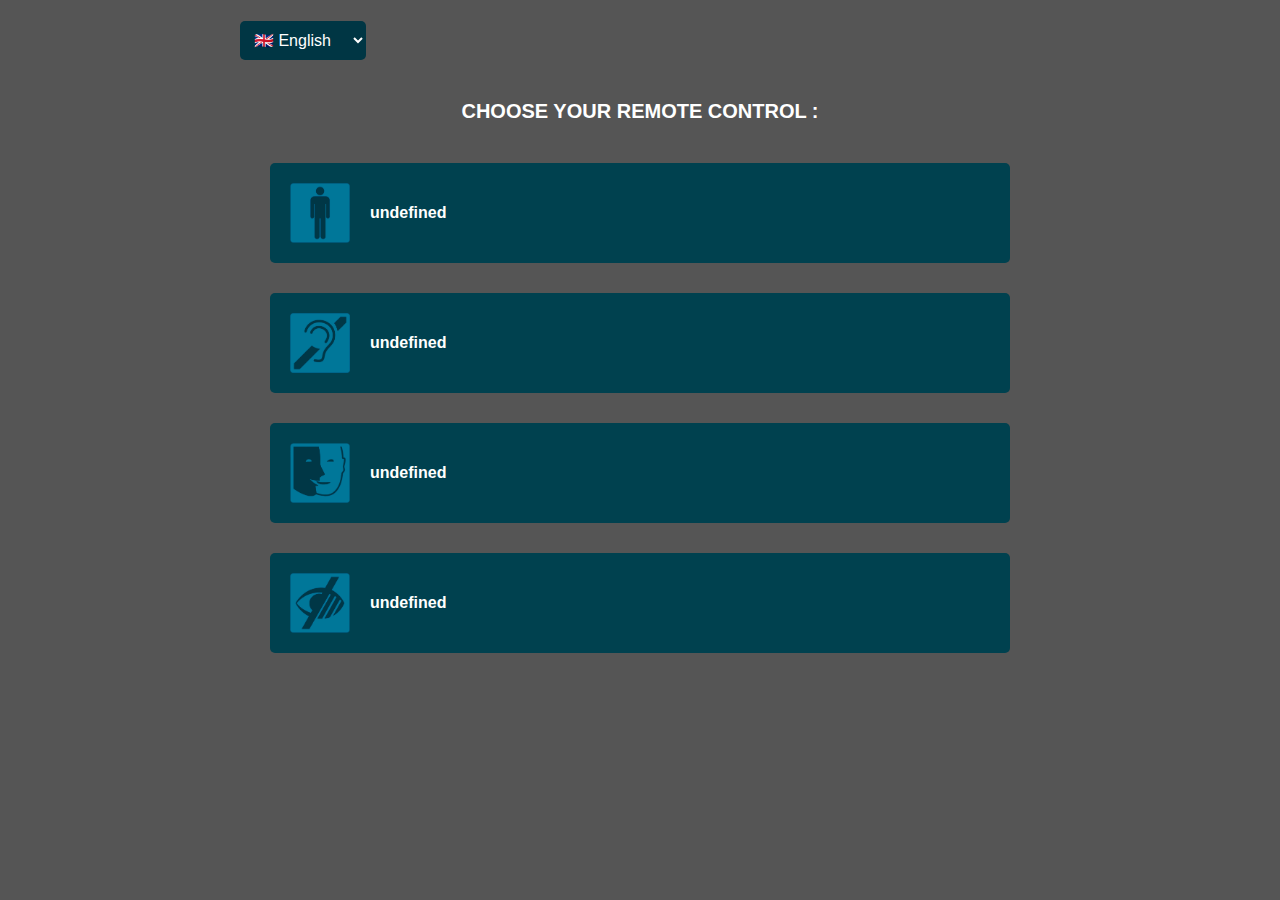
<file: index.html>
<!DOCTYPE html>
<html lang="fr">
<head>
  <meta charset="UTF-8">
  <meta name="viewport" content="width=device-width, initial-scale=1.0"> <!-- Ajout ici -->
  <title>Choisissez votre télécommande</title>
  <link rel="stylesheet" href="main.css">
</head>
<body>
  <div class="container">
    <header>
      <div class="language-menu">
        <select>
          <option value="fr">🇫🇷 Français</option>
          <option value="en">🇬🇧 English</option>
          <option value="es">🇪🇸 Español</option>
        </select>
      </div>
      <div class="logo-placeholder"></div>
    </header>

    <main>
      <h1 id="title">CHOISISSEZ VOTRE TÉLÉCOMMANDE :</h1>

      <div class="button-list">
        <a href="normal.html" class="remote-button">
          <img src="assets/images/sweet/normal.png.png" alt="">
          <span class="remote-label" id="label-normal">Télécommande classique</span>
        </a>

        <a href="auditive.html" class="remote-button">
          <img src="assets/images/sweet/hearing.png.png" alt="">
          <span class="remote-label" id="label-hearing">Télécommande auditive</span>
        </a>

        <a href="simple.html" class="remote-button">
          <img src="assets/images/sweet/cognitive.png.png" alt="">
          <span class="remote-label" id="label-cognitive">Télécommande simplifiée</span>
        </a>

        <a href="malvoyants.html" class="remote-button">
          <img src="assets/images/sweet/visual.png.png" alt="">
          <span class="remote-label" id="label-visual">Télécommande visuelle adaptée</span>
        </a>
      </div>
    </main>

    <script src="lang.js"></script>
    <script src="script2.js"></script>
  </div>
</body>
</html>
</file>
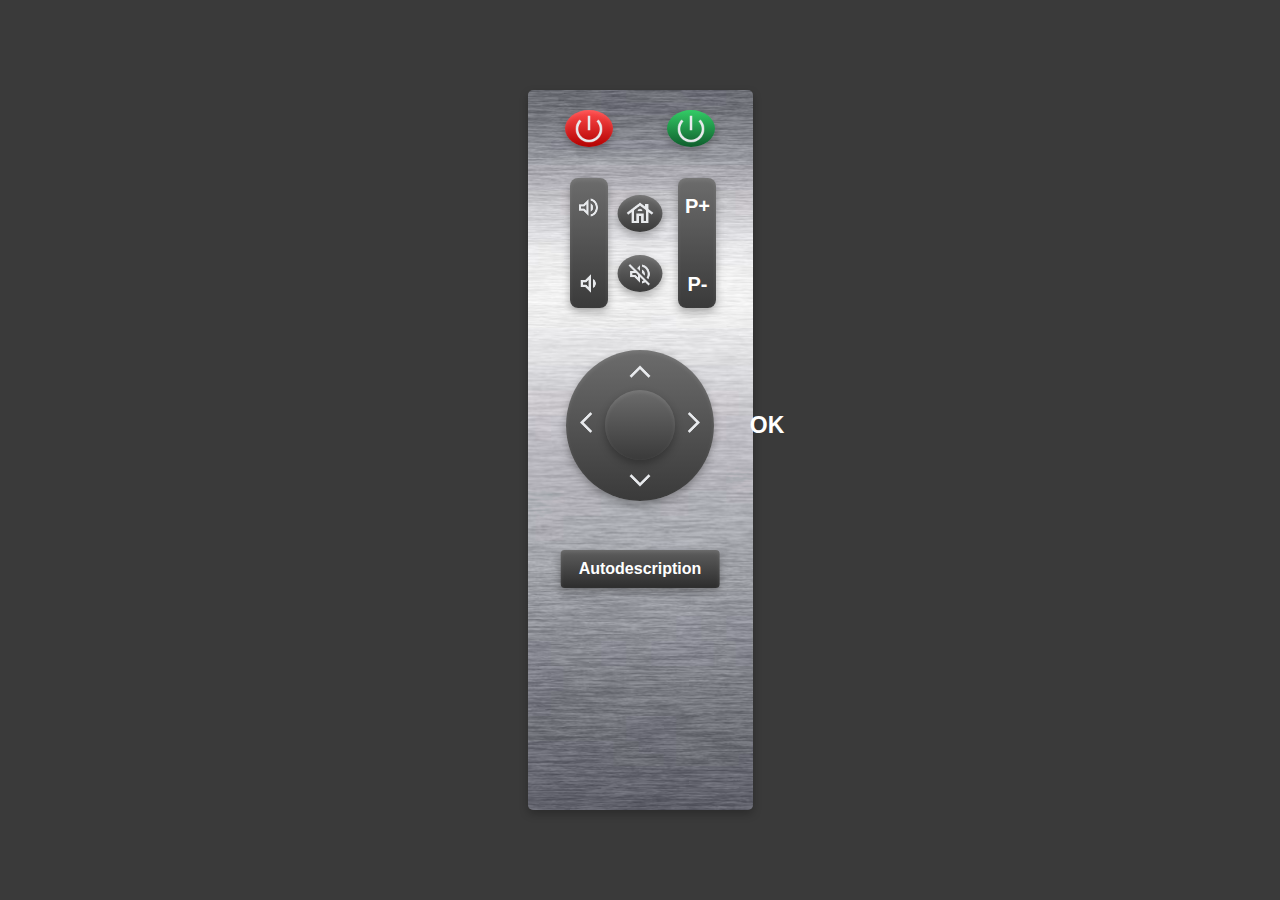
<file: groupe1.html>
<!DOCTYPE html>
<html lang="fr">
<head>
  <meta charset="UTF-8">
  <meta name="viewport" content="width=device-width, initial-scale=1.0, user-scalable=no">
  <title>Maquette Télécommande</title>
  <link rel="stylesheet" href="groupe1.css">
  
</head>
<body>
  <div class="background">
    <!-- fond noir -->
    <div class="v3-3"></div>
    <div class="v137-341"></div>

    <!-- bouton power -->
    <div class="v10"></div>
    <div class="v4-8" onclick="sendCommand('power_off')"></div>
    
    <!-- bouton refresh -->
    <div class="v10-alt"></div>
    <div class="v4_11" onclick="sendCommand('power_on')"></div>

    <!-- bouton home & mute-->
    <div class="rond-home"></div>
    <div class="v4_5" onclick="sendCommand('power_off')"></div>
    <div class="rond-mute"></div>
    <div class="v4_14" onclick="sendCommand('mute')"></div>

    <!-- bouton chaine -->
    <div class="v3-7">
      <p class="v4-22" onclick="sendCommand('chanup')">P+</p>
      <p class="v4-23" onclick="sendCommand('chandown')">P-</p>
    </div>

    <!-- bouton volume -->
    <div class="v3-81"></div>
    <div class="v4_17" onclick="sendCommand('volup')"></div>
    <div class="v4_20" onclick="sendCommand('voldown')"></div>

    <!-- bouton OK -->
    <div class="rond-ok"></div>
    <div class="rond-plus"></div>
    <p class="text-ok" onclick="sendCommand('enter')">OK</p>
    <!-- fleche OK -->
    <div class="v100-34" onclick="sendCommand('left')"></div> <!--fleche de gauche-->
    <div class="v101-34" onclick="sendCommand('up')"></div> <!--fleche du haut-->
    <div class="v102-34" onclick="sendCommand('right')"></div> <!--fleche de droite-->
    <div class="v103-34" onclick="sendCommand('down')"></div> <!--fleche de bas-->
    <!-- bouton raccourcis -->
    <div class="rond-bas"></div>
    <div class="v5_3"></div>
    <div class="v5_9"></div>
    <div class="rond-bas-3"></div>

    <div class="btn-autodescription" onclick="sendCommand('autodescription')">
      Autodescription
    </div>
    



   

  </div>

  <script src="script2.js"></script>
</body>
</html>
</file>
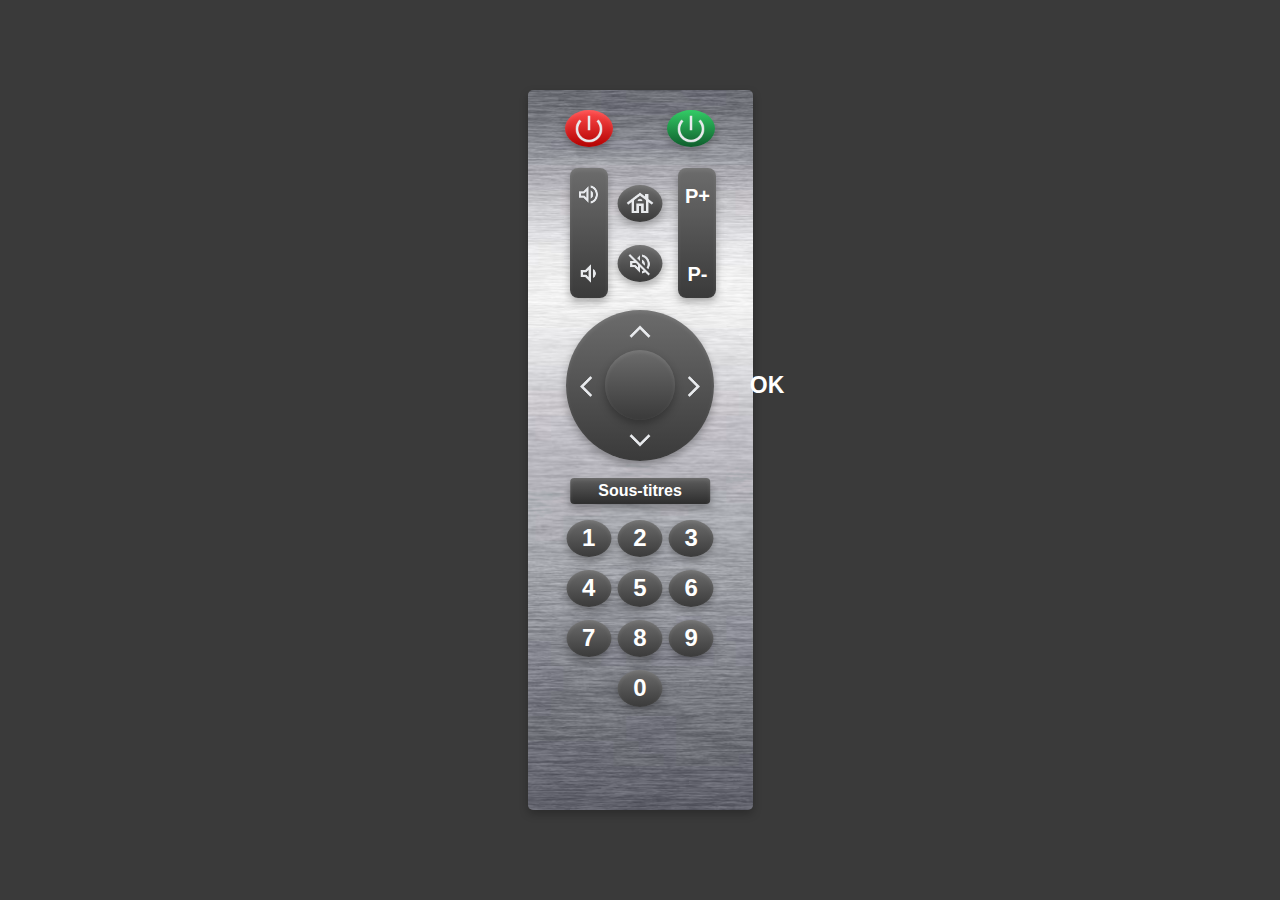
<file: groupe2.html>
<!DOCTYPE html>
<html lang="fr">
<head>
  <meta charset="UTF-8">
  <meta name="viewport" content="width=device-width, initial-scale=1.0, user-scalable=no">
  <title>Maquette Télécommande</title>
  <link rel="stylesheet" href="groupe2.css">
  
</head>
<body>
  <div class="background">
    <!-- fond noir -->
    <div class="v3-3"></div>
    <div class="v137-341"></div>

    <!-- bouton power -->
    <div class="v10"></div>
    <div class="v4-8" onclick="sendCommand('power_off')"></div>
    
    <!-- bouton refresh -->
    <div class="v10-alt"></div>
    <div class="v4_11" onclick="sendCommand('power_on')"></div>

    <!-- bouton home & mute-->
    <div class="rond-home"></div>
    <div class="v4_5" onclick="sendCommand('power_off')"></div>
    <div class="rond-mute"></div>
    <div class="v4_14" onclick="sendCommand('mute')"></div>

    <!-- bouton chaine -->
    <div class="v3-7">
      <p class="v4-22" onclick="sendCommand('chanup')">P+</p>
      <p class="v4-23" onclick="sendCommand('chandown')">P-</p>
    </div>

    <!-- bouton volume -->
    <div class="v3-81"></div>
    <div class="v4_17" onclick="sendCommand('volup')"></div>
    <div class="v4_20" onclick="sendCommand('voldown')"></div>

    <!-- bouton OK -->
    <div class="rond-ok"></div>
    <div class="rond-plus"></div>
    <p class="text-ok" onclick="sendCommand('enter')">OK</p>
    <!-- fleche OK -->
    <div class="v100-34" onclick="sendCommand('left')"></div> <!--fleche de gauche-->
    <div class="v101-34" onclick="sendCommand('up')"></div> <!--fleche du haut-->
    <div class="v102-34" onclick="sendCommand('right')"></div> <!--fleche de droite-->
    <div class="v103-34" onclick="sendCommand('down')"></div> <!--fleche de bas-->
    <!-- bouton raccourcis -->
    <div class="rond-bas"></div>
    <div class="v5_3"></div>
    <div class="v5_9"></div>
    <div class="rond-bas-3"></div>

    <div class="btn-autodescription" onclick="sendCommand('autodescription')">
      Sous-titres
    </div>

       <!-- bouton NUMEROS -->
       <div class="rond-num1"></div>
       <p class="text-un" onclick="sendCommand('1')">1</p>
       <div class="rond-num2"></div>
       <p class="text-deux" onclick="sendCommand('2')">2</p>
       <div class="rond-num3"></div>
       <p class="text-trois" onclick="sendCommand('3')">3</p>

       <div class="rond-num4"></div>
       <p class="text-quatre"onclick="sendCommand('4')">4</p>
       <div class="rond-num5"></div>
       <p class="text-cinq" onclick="sendCommand('5')">5</p>
       <div class="rond-num6"></div>
       <p class="text-six" onclick="sendCommand('6')">6</p>

       <div class="rond-num7"></div>
       <p class="text-sept" onclick="sendCommand('7')">7</p>
       <div class="rond-num8"></div>
       <p class="text-huit" onclick="sendCommand('8')">8</p>
       <div class="rond-num9"></div>
       <p class="text-neuf" onclick="sendCommand('9')">9</p>

       <div class="rond-bas-2"></div>
       <p class="text-zero">0</p>

   

  </div>

  <script src="script2.js"></script>
</body>
</html>
</file>
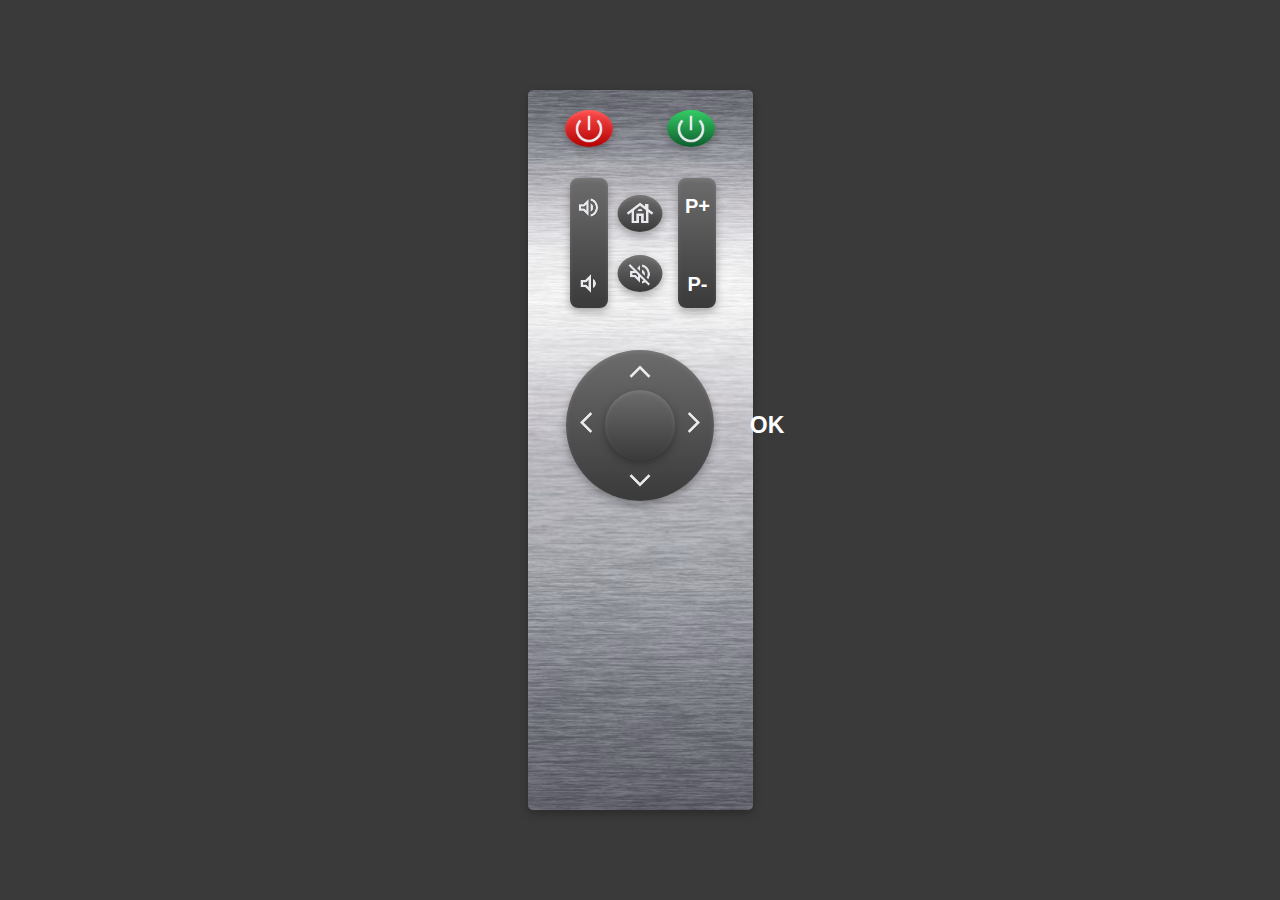
<file: groupe3.html>
<!DOCTYPE html>
<html lang="fr">
<head>
  <meta charset="UTF-8">
  <meta name="viewport" content="width=device-width, initial-scale=1.0, user-scalable=no">
  <title>Maquette Télécommande</title>
  <link rel="stylesheet" href="groupe3.css">
  
</head>
<body>
  <div class="background">
    <!-- fond noir -->
    <div class="v3-3"></div>
    <div class="v137-341"></div>

    <!-- bouton power -->
    <div class="v10"></div>
    <div class="v4-8" onclick="sendCommand('power_off')"></div>
    
    <!-- bouton refresh -->
    <div class="v10-alt"></div>
    <div class="v4_11" onclick="sendCommand('power_on')"></div>

    <!-- bouton home & mute-->
    <div class="rond-home"></div>
    <div class="v4_5" onclick="sendCommand('power_off')"></div>
    <div class="rond-mute"></div>
    <div class="v4_14" onclick="sendCommand('mute')"></div>

    <!-- bouton chaine -->
    <div class="v3-7">
      <p class="v4-22" onclick="sendCommand('chanup')">P+</p>
      <p class="v4-23" onclick="sendCommand('chandown')">P-</p>
    </div>

    <!-- bouton volume -->
    <div class="v3-81"></div>
    <div class="v4_17" onclick="sendCommand('volup')"></div>
    <div class="v4_20" onclick="sendCommand('voldown')"></div>

    <!-- bouton OK -->
    <div class="rond-ok"></div>
    <div class="rond-plus"></div>
    <p class="text-ok" onclick="sendCommand('enter')">OK</p>
    <!-- fleche OK -->
    <div class="v100-34" onclick="sendCommand('left')"></div> <!--fleche de gauche-->
    <div class="v101-34" onclick="sendCommand('up')"></div> <!--fleche du haut-->
    <div class="v102-34" onclick="sendCommand('right')"></div> <!--fleche de droite-->
    <div class="v103-34" onclick="sendCommand('down')"></div> <!--fleche de bas-->

    </div>
    



   

  </div>

  <script src="script2.js"></script>
</body>
</html>
</file>
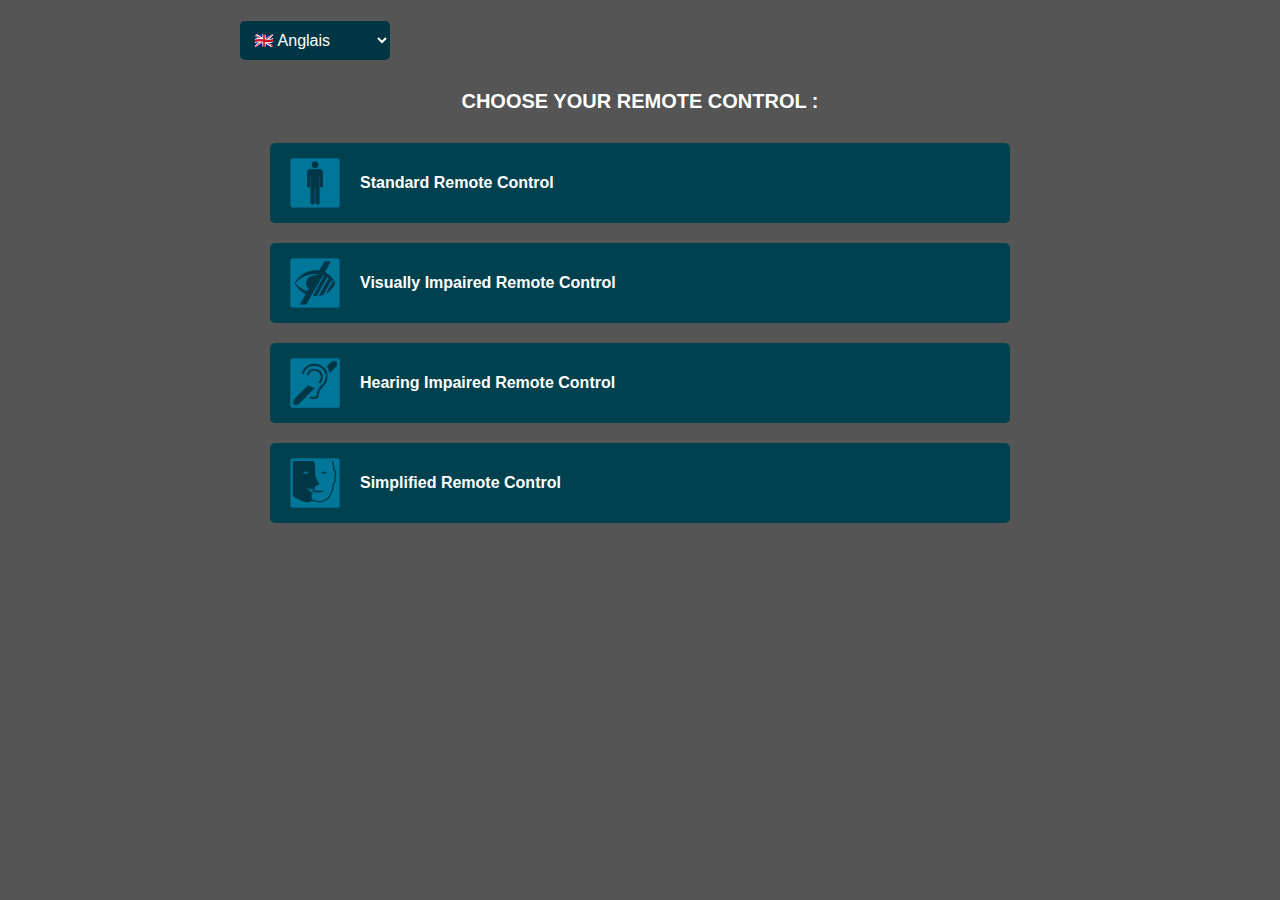
<file: home.html>
<!DOCTYPE html>
<html lang="">
<head>
  <meta charset="UTF-8">
  <meta name="viewport" content="width=device-width, initial-scale=1.0"> 
  <title>Choisissez votre télécommande</title>
  <style>
    body {
      margin: 0;
      font-family: Arial, sans-serif;
      background-color: #555;
      color: white;
    }

    .container {
      max-width: 800px;
      margin: 0 auto;
      padding: 20px;
    }

    header {
      display: flex;
      justify-content: space-between;
      align-items: center;
    }

    .language-menu select {
      background-color: #003644;
      color: white;
      border: none;
      padding: 10px;
      font-size: 16px;
      border-radius: 5px;
    }

    .logo-placeholder {
      width: 100px;
      height: 40px;
    }

    main {
      text-align: center;
      margin-top: 30px;
    }

    h1 {
      font-size: 20px;
      margin-bottom: 30px;
    }

    .button-list {
      display: flex;
      flex-direction: column;
      gap: 20px;
      align-items: center;
    }

    .remote-button {
      background-color: #00414f;
      text-decoration: none;
      color: white;
      border: none;
      padding: 15px 20px;
      display: flex;
      align-items: center;
      justify-content: flex-start;
      border-radius: 5px;
      width: 100%;
      max-width: 700px;
      cursor: pointer;
      transition: background-color 0.3s;
    }

    .remote-button:hover {
      background-color: #005865;
    }

    .remote-button img {
      width: 50px;
      height: 50px;
      margin-right: 20px;
    }

    .remote-label {
      font-size: 16px;
      font-weight: bold;
    }

    @media (max-width: 500px) {
      h1 {
        font-size: 18px;
      }

      .remote-button {
        flex-direction: column;
        align-items: center;
        padding: 15px;
      }

      .remote-button img {
        margin: 0 0 10px 0;
      }

      .remote-label {
        text-align: center;
        font-size: 15px;
      }
    }
  </style>
</head>
<body>
  <div class="container">
    <header>
      <div class="language-menu">
        <label for="language-selector" class="visually-hidden"></label>
        <select id="language-selector">
          <option value="ar">🇸🇦 Arabe</option>
          <option value="bg">🇧🇬 Bulgare</option>
          <option value="bs">🇧🇦 Bosnien</option>
          <option value="cs">🇨🇿 Tchèque</option>
          <option value="da">🇩🇰 Danois</option>
          <option value="de">🇩🇪 Allemand</option>
          <option value="el">🇬🇷 Grec</option>
          <option value="en">🇬🇧 Anglais</option>
          <option value="es">🇪🇸 Espagnol</option>
          <option value="fa">🇮🇷 Persan</option>
          <option value="fi">🇫🇮 Finnois</option>
          <option value="fr">🇫🇷 Français</option>
          <option value="he">🇮🇱 Hébreu</option>
          <option value="hi">🇮🇳 Hindi</option>
          <option value="hr">🇭🇷 Croate</option>
          <option value="hu">🇭🇺 Hongrois</option>
          <option value="it">🇮🇹 Italien</option>
          <option value="ja">🇯🇵 Japonais</option>
          <option value="ko">🇰🇷 Coréen</option>
          <option value="nl">🇳🇱 Néerlandais</option>
          <option value="no">🇳🇴 Norvégien</option>
          <option value="pl">🇵🇱 Polonais</option>
          <option value="pt">🇵🇹 Portugais</option>
          <option value="ro">🇷🇴 Roumain</option>
          <option value="ru">🇷🇺 Russe</option>
          <option value="sk">🇸🇰 Slovaque</option>
          <option value="sl">🇸🇮 Slovène</option>
          <option value="sr">🇷🇸 Serbe</option>
          <option value="sv">🇸🇪 Suédois</option>
          <option value="tr">🇹🇷 Turc</option>
          <option value="zh">🇨🇳 Chinois</option>
        </select>
      </div>

      <div class="logo-placeholder"></div>
    </header>

    <main>
      <h1 id="title">CHOISISSEZ VOTRE TÉLÉCOMMANDE :</h1>

      <div class="button-list">
        <a href="normal.html" class="remote-button" role="button" tabindex="0">
          <img src="assets/images/sweet/normal.png.png" alt="">
          <span class="remote-label" id="telecommande-classique">Télécommande Standart</span>
        </a>

        <a href="malvoyants.html" class="remote-button" role="button" tabindex="0">
          <img src="assets/images/sweet/visual.png.png" alt="">
          <span class="remote-label" id="telecommande-malvoyants">Télécommande Malvoyants</span>
        </a>

        <a href="malentendants.html" class="remote-button" role="button" tabindex="0">
          <img src="assets/images/sweet/hearing.png.png" alt="">
          <span class="remote-label" id="telecommande-malentendants">Télécommande Malentendants</span>
        </a>

        <a href="simple.html" class="remote-button" role="button" tabindex="0">
          <img src="assets/images/sweet/cognitive.png.png" alt="">
          <span class="remote-label" id="label-cognitive">Télécommande Simplifiée</span>
        </a>
      </div>
    </main>
  </div>

  <script src="lang.js" defer></script>
</body>
</html>
</file>
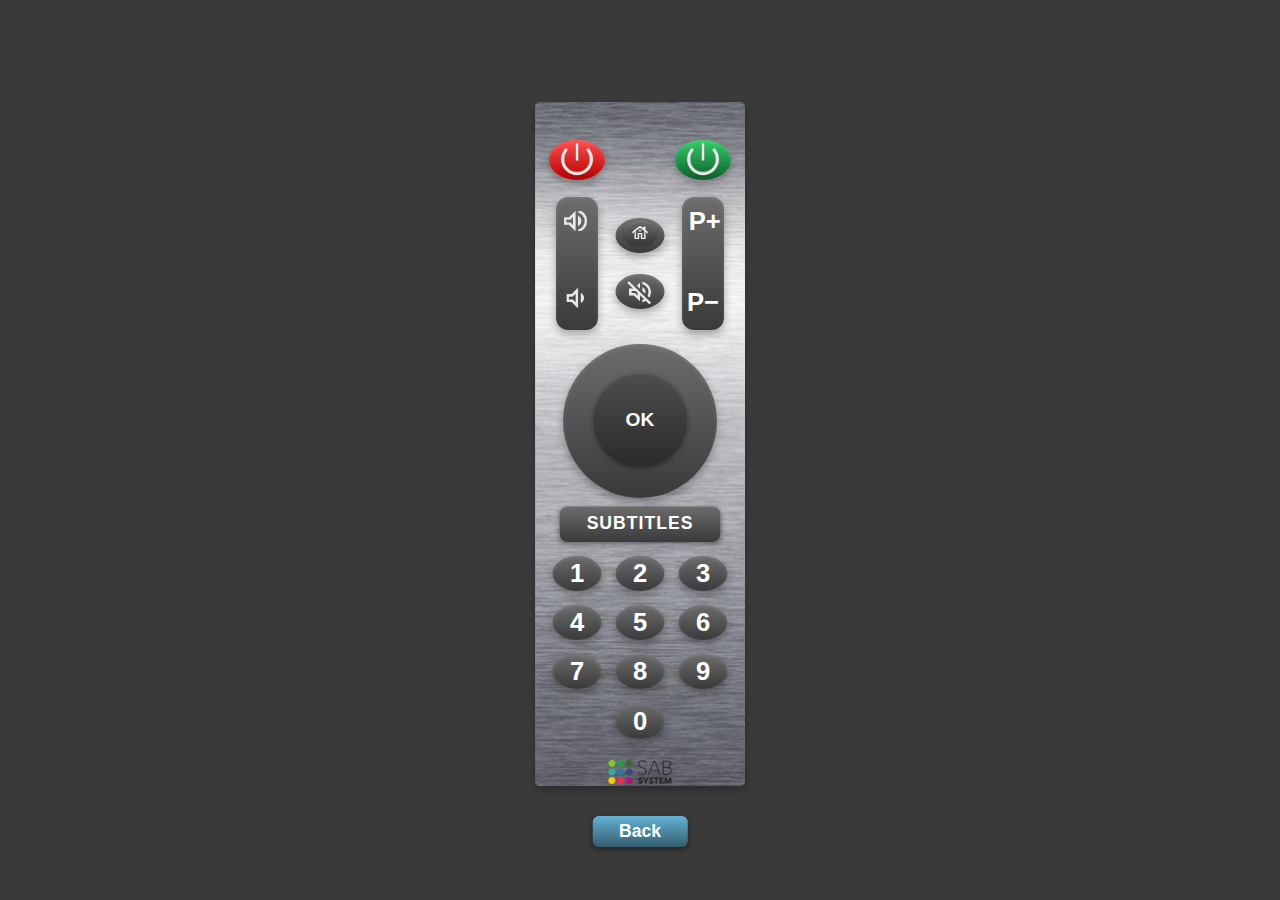
<file: malentendants.html>
<!DOCTYPE html>
<html lang="fr">
<head>
  <meta charset="UTF-8">
  <meta name="viewport" content="width=device-width, initial-scale=1.0">
  <title>Télécommande Responsive</title>
  <link rel="stylesheet" href="telecommandes.css">
</head>
<body>
  <div class="remote">
    <img src="assets/images/fond.png" alt="télécommande" class="telecommande-bg">
    
    <div class="btn power-off" onclick="sendCommand('off')">
      <img src="assets/images/power.png" alt="Power off icon" />
    </div>

    <div class="btn power-on" onclick="sendCommand('on')">
      <img src="assets/images/power.png" alt="Power on icon" />
    </div>

    <div class="btn home" onclick="sendCommand('home')">
      <img src="assets/images/home.png" alt="Home icon" />
    </div>

    <div class="btn mute" onclick="sendCommand('mute')">
      <img src="assets/images/mute.png" alt="Mute icon" />
    </div>
    
    <div class="btn chaine"></div>
    <div class="btn chanup" onclick="sendCommand('chanup')">P+</div>
    <div class="btn chandown" onclick="sendCommand('chandown')">P−</div>

    <div class="btn volume"></div>
    <img src="assets/images/volup.png" class="btn volup" onclick="sendCommand('volup')" alt="volup icon" />
    <img src="assets/images/voldown.png" class="btn voldown" onclick="sendCommand('voldown')" alt="voldown icon" />

    <div class="btn rond-direction"></div>

    <div class="btn fleche up" onclick="sendCommand('up')"></div>
    <div class="btn fleche down" onclick="sendCommand('down')"></div>
    <div class="btn fleche left" onclick="sendCommand('left')"></div>
    <div class="btn fleche right" onclick="sendCommand('right')"></div>

    <div class="btn bouton-ok" onclick="sendCommand('enter')">OK</div>

    <!-- Bouton à traduire -->
    <div class="btn soustitres"></div>

    <!-- Pavé numérique -->
    <div class="btn num num1" onclick="sendCommand('1')">1</div>
    <div class="btn num num2" onclick="sendCommand('2')">2</div>
    <div class="btn num num3" onclick="sendCommand('3')">3</div>

    <div class="btn num num4" onclick="sendCommand('4')">4</div>
    <div class="btn num num5" onclick="sendCommand('5')">5</div>
    <div class="btn num num6" onclick="sendCommand('6')">6</div>

    <div class="btn num num7" onclick="sendCommand('7')">7</div>
    <div class="btn num num8" onclick="sendCommand('8')">8</div>
    <div class="btn num num9" onclick="sendCommand('9')">9</div>

    <div class="btn num num0" onclick="sendCommand('0')">0</div>

    <!-- Bouton à traduire -->
    <div id="back" class="btn retour"><a href="home.html"></a></div>

    <img src="assets/images/sabsystem.png" class="btn sabsystem" alt="Logo">
  </div>

  <!-- Scripts -->
  <script src="lang.js"></script>
  <script src="script2.js"></script>

  <script>
    // Applique les traductions dynamiques sur cette page
    document.addEventListener("DOMContentLoaded", () => {
      const lang = localStorage.getItem("lang") || "fr";
      const dict = translations[lang] || translations["fr"];

      const elSousTitres = document.querySelector(".soustitres");
      if (elSousTitres && dict.sous_titres) elSousTitres.textContent = dict.sous_titres;

      const elBack = document.querySelector(".retour a");
      if (elBack && dict.back) elBack.textContent = dict.back;
    });
  </script>
</body>
</html>
</file>
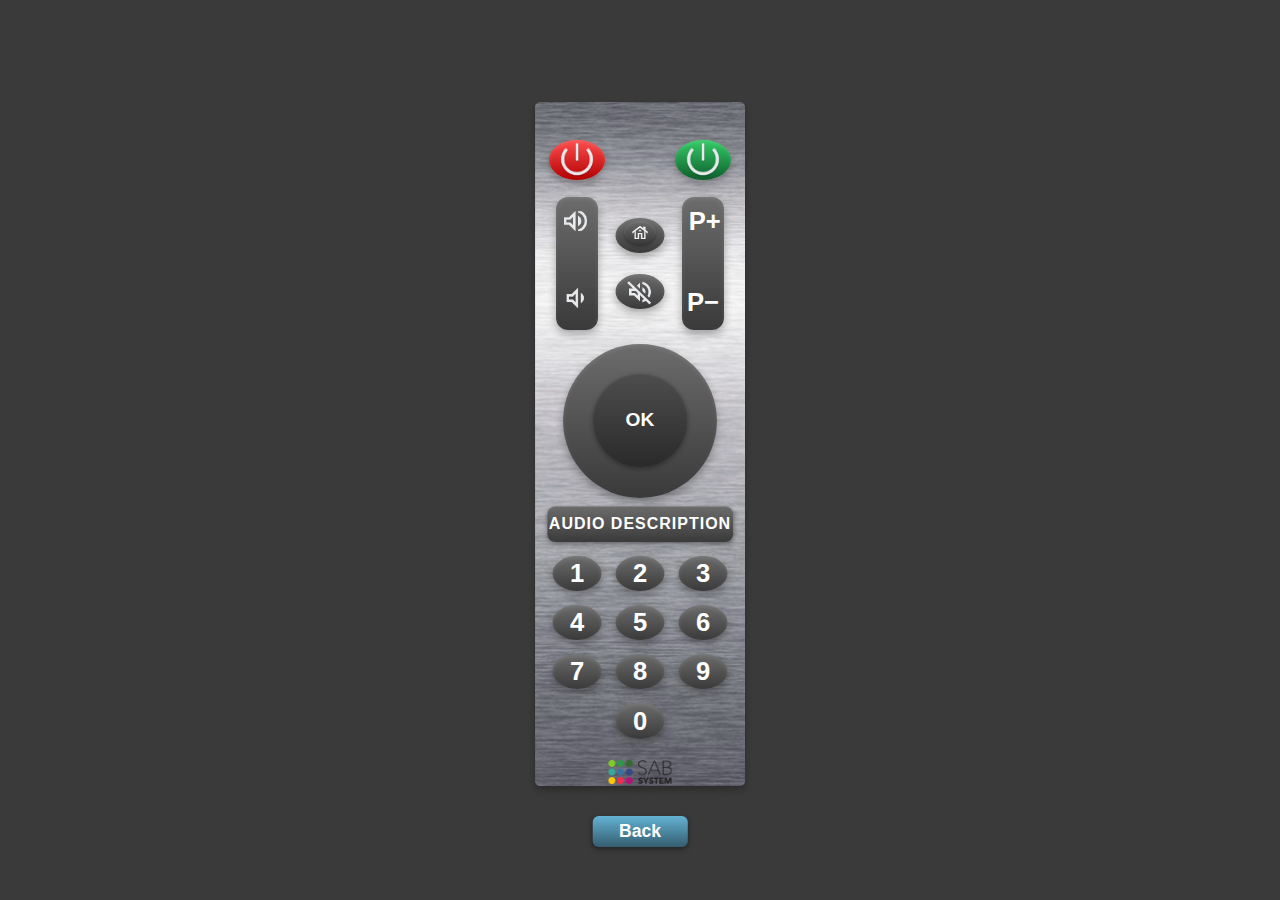
<file: malvoyants.html>
<!DOCTYPE html>
<html lang="fr">
<head>
  <meta charset="UTF-8">
  <meta name="viewport" content="width=device-width, initial-scale=1.0">
  <title>Télécommande Responsive</title>
  <link rel="stylesheet" href="telecommandes.css">
</head>
<body>
  <div class="remote">
    <img src="assets/images/fond.png" alt="télécommande" class="telecommande-bg">
    
    <div class="btn power-off" onclick="sendCommand('off')">
      <img src="assets/images/power.png" alt="Power off icon" />
    </div>

    <div class="btn power-on" onclick="sendCommand('on')">
      <img src="assets/images/power.png" alt="Power on icon" />
    </div>

    <div class="btn home" onclick="sendCommand('home')">
      <img src="assets/images/home.png" alt="Home icon" />
    </div>

    <div class="btn mute" onclick="sendCommand('mute')">
      <img src="assets/images/mute.png" alt="Mute icon" />
    </div>
    
    <div class="btn chaine"></div>
    <div class="btn chanup" onclick="sendCommand('chanup')">P+</div>
    <div class="btn chandown" onclick="sendCommand('chandown')">P−</div>

    <div class="btn volume"></div>
    <img src="assets/images/volup.png" class="btn volup" onclick="sendCommand('volup')" alt="volup icon" />
    <img src="assets/images/voldown.png" class="btn voldown" onclick="sendCommand('voldown')" alt="voldown icon" />

    <div class="btn rond-direction"></div>

    <div class="btn fleche up" onclick="sendCommand('up')"></div>
    <div class="btn fleche down" onclick="sendCommand('down')"></div>
    <div class="btn fleche left" onclick="sendCommand('left')"></div>
    <div class="btn fleche right" onclick="sendCommand('right')"></div>

    <div class="btn bouton-ok" onclick="sendCommand('enter')">OK</div>

    <!-- Bouton texte à traduire dynamiquement -->
    <div class="btn audiodescription"></div>

    <!-- Pavé numérique -->
    <div class="btn num num1" onclick="sendCommand('1')">1</div>
    <div class="btn num num2" onclick="sendCommand('2')">2</div>
    <div class="btn num num3" onclick="sendCommand('3')">3</div>

    <div class="btn num num4" onclick="sendCommand('4')">4</div>
    <div class="btn num num5" onclick="sendCommand('5')">5</div>
    <div class="btn num num6" onclick="sendCommand('6')">6</div>

    <div class="btn num num7" onclick="sendCommand('7')">7</div>
    <div class="btn num num8" onclick="sendCommand('8')">8</div>
    <div class="btn num num9" onclick="sendCommand('9')">9</div>

    <div class="btn num num0" onclick="sendCommand('0')">0</div>

    <!-- RETOUR dynamique -->
    <div id="back" class="btn retour"><a href="home.html"></a></div>

    <img src="assets/images/sabsystem.png" class="btn sabsystem" alt="Logo">
  </div>

  <!-- Scripts -->
  <script src="lang.js"></script>
  <script src="script2.js"></script>

  <script>
    document.addEventListener("DOMContentLoaded", () => {
      const lang = localStorage.getItem("lang") || "fr";
      const dict = translations[lang] || translations["fr"];

      const elAudioDesc = document.querySelector(".audiodescription");
      if (elAudioDesc && dict.audiodescription) elAudioDesc.textContent = dict.audiodescription;

      const elBack = document.querySelector(".retour a");
      if (elBack && dict.back) elBack.textContent = dict.back;
    });
  </script>
</body>
</html>
</file>
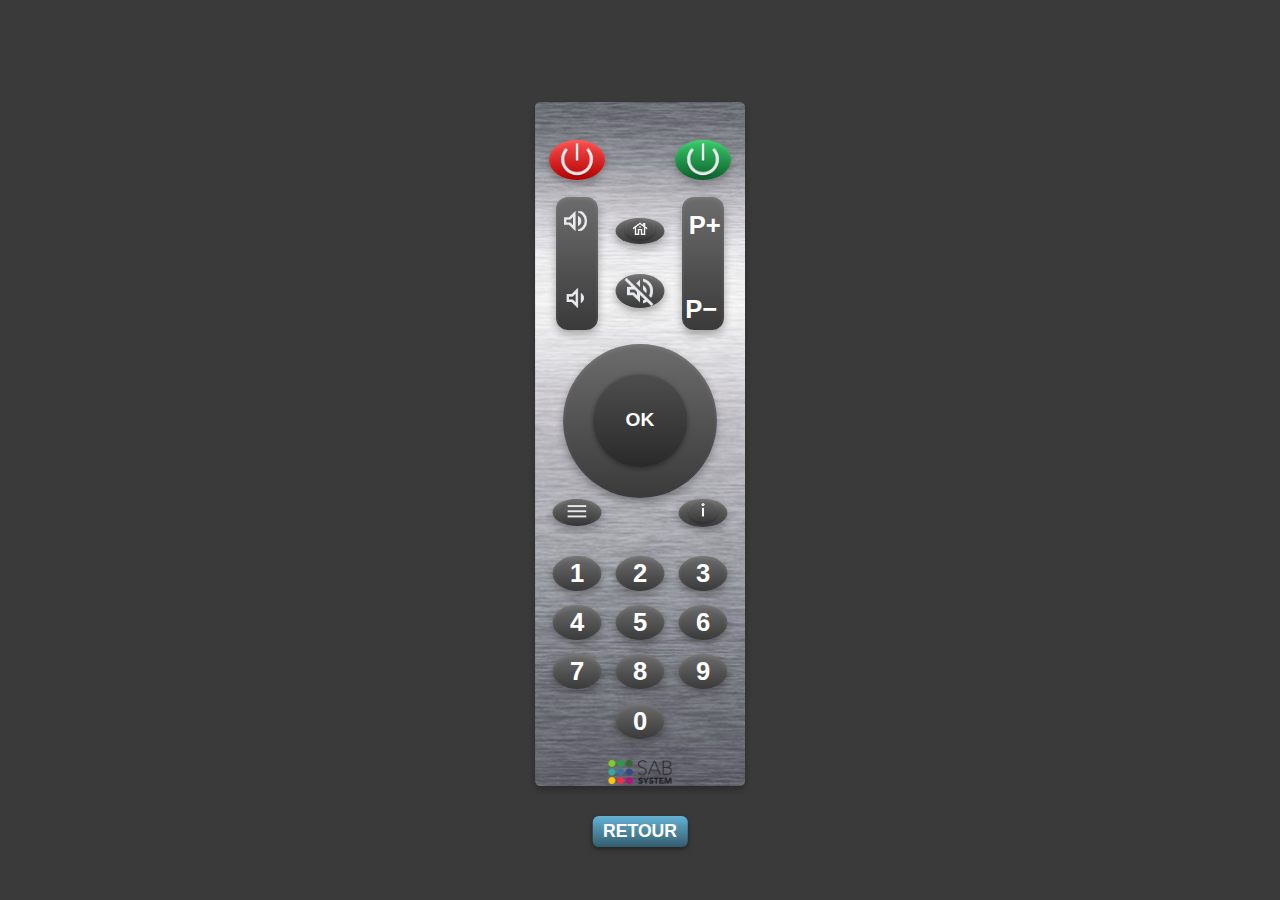
<file: normal.html>
<!DOCTYPE html>
<html lang="fr">
<head>
  <meta charset="UTF-8">
  <meta name="viewport" content="width=device-width, initial-scale=1.0">
  <title>Télécommande Responsive</title>
  <style>
    * {
      box-sizing: border-box;
      margin: 0;
      padding: 0;
    }

    body, html {
      font-family: 'Arial', sans-serif;
      height: 100vh;
      width: 100vw;
      display: flex;
      justify-content: center;
      align-items: center;
      background-color: #3A3A3A;
    }

/* power */
      .power-off {
  background: linear-gradient(to bottom, #FF4D4D, #B30000);
  border-radius: 50%;
  box-shadow:
    0px 4px 8px rgba(0, 0, 0, 0.3),
    inset 0px 2px 4px rgba(255, 255, 255, 0.1);
  display: flex;
  justify-content: center;
  align-items: center;
  }

  .power-off img {
  width: 70%;
  height: 60%;
  object-fit: contain;
  pointer-events: none; 
  }

  .power-on {
  background: linear-gradient(to bottom, #33CC66, #0E5D2C);
  border-radius: 50%;
  box-shadow:
    0px 4px 8px rgba(0, 0, 0, 0.3),
    inset 0px 2px 4px rgba(255, 255, 255, 0.1);
  display: flex;
  justify-content: center;
  align-items: center;
  }

  .power-on img {
  width: 70%;
  height: 60%;
  object-fit: contain;
  pointer-events: none; 
  }

  /* home et mute */
  .home {
  background: linear-gradient(to bottom, #6c6c6c, #3a3a3a);
  border-radius: 50%;
  box-shadow:
    0px 4px 8px rgba(0, 0, 0, 0.3),
    inset 0px 2px 4px rgba(255, 255, 255, 0.1);
  display: flex;
  justify-content: center;
  align-items: center;
  }

  .home img {
  width: 70%;
  height: 60%;
  object-fit: contain;
  pointer-events: none; 
  }

    .mute {
  background: linear-gradient(to bottom, #6c6c6c, #3a3a3a);
  border-radius: 50%;
  box-shadow:
    0px 4px 8px rgba(0, 0, 0, 0.3),
    inset 0px 2px 4px rgba(255, 255, 255, 0.1);
  display: flex;
  justify-content: center;
  align-items: center;
  }

    .mute img {
  width: 70%;
  height: 60%;
  object-fit: contain;
  pointer-events: none; 
  }

  /* btn volume*/
.volume, .chaine {
  background: linear-gradient(to bottom, #6c6c6c, #3a3a3a);
  border-radius: 12px; 
  box-shadow:
    0px 4px 8px rgba(0, 0, 0, 0.3),
    inset 0px 2px 4px rgba(255, 255, 255, 0.1);
  overflow: hidden;
  position: absolute;
}

.chanup, .chandown {
  color: white;
  font-weight: bold;
  font-size: clamp(1.2em, 3.5vw, 1.6em);
  background: none;
  border: none;
  display: flex;
  justify-content: center;
  align-items: center;
}


.retour {
  padding: 5px 0;
  background: linear-gradient(to bottom, #64B2D4, #345D6E);
  color: rgb(255, 255, 255);
  font-weight: bold;
  font-size: 1.1em;
  text-align: center;
  border-radius: 6px;
  text-decoration: none;
  box-shadow: 0px 2px 5px rgba(0, 0, 0, 0.4);
  z-index: 10;
}

.retour a {
  color: white;
  font-weight: bold;
  text-decoration: none;
  display: block;
  width: 100%;
  height: 100%;
}

.retour a:visited {
  color: white;
}






  /* Raccourci */

    .menu {
  background: linear-gradient(to bottom, #6c6c6c, #3a3a3a);
  border-radius: 50%;
  box-shadow:
    0px 4px 8px rgba(0, 0, 0, 0.3),
    inset 0px 2px 4px rgba(255, 255, 255, 0.1);
  display: flex;
  justify-content: center;
  align-items: center;
  }

      .menu img {
  width: 70%;
  height: 60%;
  object-fit: contain;
  pointer-events: none; 
  }

      .info {
  background: linear-gradient(to bottom, #6c6c6c, #3a3a3a);
  border-radius: 50%;
  box-shadow:
    0px 4px 8px rgba(0, 0, 0, 0.3),
    inset 0px 2px 4px rgba(255, 255, 255, 0.1);
  display: flex;
  justify-content: center;
  align-items: center;
  }

      .info img {
  width: 70%;
  height: 60%;
  object-fit: contain;
  pointer-events: none; 
  }

.num {
  position: absolute;
  background: linear-gradient(to bottom, #6c6c6c, #3a3a3a);
  border-radius: 50%; /* plus ovale */
  box-shadow:
    0px 4px 8px rgba(0, 0, 0, 0.3),
    inset 0px 2px 4px rgba(255, 255, 255, 0.1);
  display: flex;
  justify-content: center;
  align-items: center;
  color: white;
  font-weight: bold;
  font-size: 1.6em;
  cursor: pointer;
  width: 17%;
  height: 5%; 
}

.rond-direction {
  position: absolute;
  top: 35%;
  left: 50%;
  transform: translateX(-50%);
  width: 44%;
  aspect-ratio: 1/1;
  background: linear-gradient(to bottom, #6c6c6c, #3a3a3a);
  border-radius: 50%;
  box-shadow:
    0px 4px 8px rgba(0, 0, 0, 0.3),
    inset 0px 2px 4px rgba(255, 255, 255, 0.1);
  z-index: 1;

}
.bouton-ok {
  position: absolute;
  top: 39%;
  left: 50%;
  transform: translateX(-50%);
  width: 27%;
  aspect-ratio: 1/1;
  background: linear-gradient(to bottom, #4e4e4e, #2a2a2a);
  border-radius: 50%;
  box-shadow:
    0px 2px 4px rgba(0, 0, 0, 0.3),
    inset 0px 1px 2px rgba(255, 255, 255, 0.1);
  color: white;
  font-weight: bold;
  display: flex;
  justify-content: center;
  align-items: center;
  font-size: 1.2em;
  z-index: 3;
  cursor: pointer;
  }

  /* Flèches */
.fleche {
  background: linear-gradient(to bottom, #4e4e4e00, #2a2a2a00);
  border-radius: 50%;
  width: 15%;
  aspect-ratio: 1/1;
  display: flex;
  justify-content: center;
  align-items: center;
  font-size: 1.6em;
  z-index: 2;
  cursor: pointer;
}


  
    .remote {
      position: relative;
      width: 100%;
      max-width: 350px;
      aspect-ratio: 1/2;
    }

    .remote img.telecommande-bg {
      width: 100%;
      height: 100%;
      object-fit: contain;
    }

    .btn {
      position: absolute;
    }

    .power-off { top: 6%; left: 32%; transform: translateX(-50%); width: 16%; }
    .power-on  { top: 6%; left: 68%; transform: translateX(-50%); width: 16%; }
    .rond-home      { top: 17%; left: 50%; transform: translateX(-50%); width: 14%; }
    .home      { top: 17%; left: 50%; transform: translateX(-50%); width: 14%; }
    .mute      { top: 25%; left: 50%; transform: translateX(-50%); width: 14%; }

    .chaine    { top: 14%; left: 62%; width: 12%; height: 19%; }
    .chanup    { top: 16%; left: 64%; width: 9%; }
    .chandown  { top: 28%; left: 64%; width: 7%; }

    .volume     { top: 14%; left: 26%; width: 12%; height: 19%; }
    .volup     { top: 16%; left: 27%; width: 9%; }
    .voldown   { top: 27%; left: 27%; width: 9%; }

    .rond-ok    { top: 35%; left: 50%; transform: translateX(-50%); width: 44%; z-index: 1; }
    .ok        { top: 39%; left: 50%; transform: translateX(-50%); width: 27%; z-index: 2; }
    .up    { top: 35%; left: 50%; transform: translateX(-50%); }
    .down  { top: 51%; left: 50%; transform: translateX(-50%); }
    .left  { top: 43%; left: 35%; transform: translateX(-50%); }
    .right { top: 43%; left: 65%; transform: translateX(-50%); }


    .menu { top: 57%; left: 32%; transform: translateX(-50%); width: 14%; }
    .info { top: 57%; left: 68%; transform: translateX(-50%); width: 14%; }

 .num1 { top: 65%; left: 32%; transform: translateX(-50%); width: 14%; aspect-ratio: 1/1; }
.num2 { top: 65%; left: 50%; transform: translateX(-50%); width: 14%; aspect-ratio: 1/1; }
.num3 { top: 65%; left: 68%; transform: translateX(-50%); width: 14%; aspect-ratio: 1/1; }

.num4 { top: 72%; left: 32%; transform: translateX(-50%); width: 14%; aspect-ratio: 1/1; }
.num5 { top: 72%; left: 50%; transform: translateX(-50%); width: 14%; aspect-ratio: 1/1; }
.num6 { top: 72%; left: 68%; transform: translateX(-50%); width: 14%; aspect-ratio: 1/1; }

.num7 { top: 79%; left: 32%; transform: translateX(-50%); width: 14%; aspect-ratio: 1/1; }
.num8 { top: 79%; left: 50%; transform: translateX(-50%); width: 14%; aspect-ratio: 1/1; }
.num9 { top: 79%; left: 68%; transform: translateX(-50%); width: 14%; aspect-ratio: 1/1; }

.num0 { top: 86%; left: 50%; transform: translateX(-50%); width: 14%; aspect-ratio: 1/1; }
    
.retour { top: 102%; left: 50%; transform: translateX(-50%); width: 27%; }
.sabsystem { top: 94%; left: 50%; transform: translateX(-50%); width: 18%; }
  
  </style>
</head>
<body>
  <div class="remote">
    <img src="assets/images/fond.png" alt="télécommande" class="telecommande-bg">
    
    <div class="btn power-off" onclick="sendCommand('off')">
    <img src="assets/images/power.png" alt="Power off icon" /></div>

    <div class="btn power-on" onclick="sendCommand('on')">
    <img src="assets/images/power.png" alt="Power on icon" /></div>

    

    <div class="btn home" onclick="sendCommand('home')">
    <img src="assets/images/home.png" alt="Home icon" /></div>
     <div class="btn mute" onclick="sendCommand('mute')">
    <img src="assets/images/mute.png" alt="Mute icon" /></div>
    
    <div class="btn chaine"></div>
    <div class="btn chanup" onclick="sendCommand('chanup')">P+</div>
    <div class="btn chandown" onclick="sendCommand('chandown')">P−</div>



    <div class="btn volume"></div>
    <img src="assets/images/volup.png" class="btn volup" onclick="sendCommand('volup')" alt="volup icon" />
    <img src="assets/images/voldown.png" class="btn voldown" onclick="sendCommand('voldown')"  alt="voldown icon" />


<!-- Cercle central directionnel -->
<div class="btn rond-direction"></div>

<!-- Flèches autour -->
<div class="btn fleche up" onclick="sendCommand('up')"></div>
<div class="btn fleche down" onclick="sendCommand('down')"></div>
<div class="btn fleche left" onclick="sendCommand('left')"></div>
<div class="btn fleche right" onclick="sendCommand('right')"></div>


<!-- Petit bouton OK au centre -->
<div class="btn bouton-ok" onclick="sendCommand('enter')">OK</div>


    <div class="btn menu" onclick="sendCommand('home')">
    <img src="assets/images/menu.png" alt="Menu icon" /></div>
    <div class="btn info" onclick="sendCommand('info')">
    <img src="assets/images/info.png" alt="Info icon" /></div>

<!-- Ligne 1 -->
<div class="btn num num1" onclick="sendCommand('1')">1</div>
<div class="btn num num2" onclick="sendCommand('2')">2</div>
<div class="btn num num3" onclick="sendCommand('3')">3</div>

<!-- Ligne 2 -->
<div class="btn num num4" onclick="sendCommand('4')">4</div>
<div class="btn num num5" onclick="sendCommand('5')">5</div>
<div class="btn num num6" onclick="sendCommand('6')">6</div>

<!-- Ligne 3 -->
<div class="btn num num7" onclick="sendCommand('7')">7</div>
<div class="btn num num8" onclick="sendCommand('8')">8</div>
<div class="btn num num9" onclick="sendCommand('9')">9</div>

<!-- Ligne 4 -->
<div class="btn num num0" onclick="sendCommand('0')">0</div>

<div class="btn retour"><a href="home.html">RETOUR</a></div>

  <img src="assets/images/sabsystem.png" class="btn sabsystem" alt="Logo">


  </div>
  <script>
    function sendCommand(cmd) {
      console.log("Commande envoyée :", cmd);
    }

    // Récupérer la langue de l'URL
    const params = new URLSearchParams(window.location.search);
    const lang = params.get("lang") || "fr";

    const translatedImages = {
      retour: "retour"
    };

    Object.entries(translatedImages).forEach(([className, baseName]) => {
      const el = document.querySelector(`.${className}`);
      if (el) {
        el.src = `assets/images/${baseName}-${lang}.png`;
      }
    });
  </script>

  <script>
    function sendCommand(cmd) {
      console.log("Commande envoyée :", cmd);
    }
  </script>
    <script src="script2.js"></script>
</body>
</html>
</file>
<file: main.css>
body {
  margin: 0;
  font-family: Arial, sans-serif;
  background-color: #555;
  color: white;
}

.container {
  max-width: 800px;
  margin: 0 auto;
  padding: 20px;
}

header {
  display: flex;
  justify-content: space-between;
  align-items: center;
}

.language-menu select {
  background-color: #003644;
  color: white;
  border: none;
  padding: 10px;
  font-size: 16px;
  border-radius: 5px;
}

.logo-placeholder {
  width: 100px;
  height: 40px;
}

main {
  text-align: center;
  margin-top: 40px;
}

h1 {
  font-size: 20px;
  margin-bottom: 40px;
}

.button-list {
  display: flex;
  flex-direction: column;
  gap: 30px;
  align-items: center;
}

.remote-button {
  background-color: #00414f;
  text-decoration: none;
  color: white;
  border: none;
  padding: 20px;
  display: flex;
  align-items: center;
  justify-content: flex-start;
  border-radius: 5px;
  width: 90%; /* <-- changé ici */
  max-width: 700px;
  cursor: pointer;
  transition: background-color 0.3s;
}

.remote-button img {
  width: 60px; /* <-- réduit légèrement */
  height: 60px;
  margin-right: 20px;
}

.remote-label {
  font-size: 16px;
  color: white;
  font-weight: bold;
}

@media (max-width: 500px) {
  h1 {
    font-size: 18px;
  }

  .remote-button {
    flex-direction: column;
    align-items: center;
    padding: 15px;
  }

  .remote-button img {
    margin: 0 0 10px 0;
  }

  .remote-label {
    text-align: center;
    font-size: 15px;
  }
}
</file>
<file: groupe1.css>
* {
    box-sizing: border-box;
      touch-action: manipulation; /* Empêche le zoom avec les gestes tactiles */
      -webkit-user-select: none; /* Désactive la sélection de texte */
      user-select: none;
  }
  
  html, body {
    width: 100%;
    height: 100vh;
    display: flex;
    justify-content: center;
    align-items: center;
    background-color: #3A3A3A;
    overflow: hidden; /* Empêche le scroll */
  }
  
  
  body {
    margin: 0;
    padding: 0;
    font-size: 14px;
    display: flex;
    justify-content: center;
    align-items: center;
    height: 100vh;
    width: 100vw;
    overflow: hidden;
    background-color: #3A3A3A;
  }
  
  
  /* Fond noir */
  .v137-341 {
    background-image: url('assets/images/v137_341.png'); 
    background-size: cover; 
    background-position: center; 
    background-repeat: no-repeat; 
    width: 30vw; /* 30% de la largeur de l’écran */
    height: 80vh; /* 80% de la hauteur de l’écran */
    max-width: 225px; /* Taille max pour éviter qu'elle devienne énorme */
    max-height: 800px; /* Taille max pour éviter qu'elle prenne trop de place */
    position: relative; /* Plus besoin de `absolute` si on retire `.background` */
    border-radius: 5px;
    box-shadow: 0px 4px 8px rgba(0, 0, 0, 0.25);
  }
  
  
  
  /* Bouton power */
  .v10 {
    background: linear-gradient(to bottom, #ff4d4d, #b30000);
    width: 48px;
    height: 37px;
    opacity: 1; 
    border-radius: 50%; 
    position: absolute;
    top: 110px; /* (Y)*/
    left: 46%; /* X */
    transform: translateX(-50%); 
    display: flex; 
    justify-content: center;
    align-items: center;
    box-shadow: 
      0px 4px 8px rgba(0, 0, 0, 0.3), 
      inset 0px 2px 4px rgba(255, 255, 255, 0.1);
  }
  
  .v4-8 {
    background-image: url('assets/images/v4_8.png'); 
    background-size: cover; 
    background-position: center; 
    width: 32px; 
    height: 32px; 
    position: absolute; 
    top: 113px; 
    left: 46%; 
    transform: translateX(-50%); 
    
  }
  .button-power {
    position: absolute;
    width: 100px; 
    height: 100px; 
    background: transparent; 
    border: none; 
    cursor: pointer; 
    z-index: 10; 
  }
  
  /* Bouton refresh */
  .v10-alt {
    background: linear-gradient(to bottom, #33cc66, #0e5d2c);
    width: 48px; 
    height: 37px; 
    border-radius: 50%; 
    position: absolute;
    top: 110px; 
    left: 54%; 
    transform: translateX(-50%);
    box-shadow: 0px 4px 8px rgba(0, 0, 0, 0.25);
  }
  
  .v4_11 {
    background-image: url('assets/images/v4_11.png'); 
    background-size: contain; 
    background-repeat: no-repeat;
    background-position: center; 
    width: 32px; 
    height: 32px; 
    position: absolute;
    top: 113px; 
    left: 54%; 
    transform: translateX(-50%);
    z-index: 4; 
  }
  
  /* bouton home & mute */
  .rond-home {
    background: #606060; 
    width: 45px; 
    height: 37px; 
    opacity: 1; 
    border-radius: 50%; 
    position: absolute;
    top: 195px; 
    left: 50%; 
    transform: translateX(-50%);
    z-index: 10; 
    box-shadow: 
    0px 4px 8px rgba(0, 0, 0, 0.3),         /* ombre externe pour la profondeur */
    inset 0px 2px 4px rgba(255, 255, 255, 0.1);  /* ombre intérieure pour l’effet bombé */
  background: linear-gradient(to bottom, #6c6c6c, #3a3a3a); /* effet matière */
  }
  
  .v4_5 {
    background-image: url('assets/images/v4_5.png'); 
    background-size: contain; 
    background-repeat: no-repeat; 
    background-position: center; 
    width: 29px; 
    height: 29px;
    position: absolute;
    top: 199px;
    left: 50%; 
    transform: translateX(-50%);
    z-index: 11; 
  }
  
  .rond-mute {
    background: #606060; 
    width: 45px; 
    height: 37px; 
    opacity: 1; 
    border-radius: 50%; 
    position: absolute;
    top: 255px; 
    left: 50%; 
    transform: translateX(-50%);
    z-index: 10; 
    box-shadow: 
    0px 4px 8px rgba(0, 0, 0, 0.3),         /* ombre externe pour la profondeur */
    inset 0px 2px 4px rgba(255, 255, 255, 0.1);  /* ombre intérieure pour l’effet bombé */
  background: linear-gradient(to bottom, #6c6c6c, #3a3a3a); /* effet matière */
  }
  
  .v4_14 {
    background-image: url('assets/images/v4_14.png'); 
    background-size: contain;
    background-repeat: no-repeat; 
    background-position: center; 
    width: 26px; 
    height: 26px; 
    position: absolute;
    top: 261px; 
    left: 50%; 
    transform: translateX(-50%);
    z-index: 12; 
  }
  
  /* Bouton chaine */
  .v3-7 {
    background: #606060; 
    width: 38px; 
    height: 130px; 
    border-radius: 8px;
    position: absolute; 
    top: 178px; 
    left: 53%; 
    box-shadow: 
    0px 4px 8px rgba(0, 0, 0, 0.3),         /* ombre externe pour la profondeur */
    inset 0px 2px 4px rgba(255, 255, 255, 0.1);  /* ombre intérieure pour l’effet bombé */
  background: linear-gradient(to bottom, #6c6c6c, #3a3a3a); /* effet matière */
  }
  .v4-22 {
    color: #ffffff; 
    font-family: 'Open Sans', sans-serif; 
    font-weight: 600; 
    font-size: 20px; 
    opacity: 1; 
    position: absolute; 
    top: -3px;
    left: 50%; 
    transform: translateX(-50%); 
  }
  .v4-23 {
    color: #ffffff; 
    font-family: 'Open Sans', sans-serif; 
    font-weight: 600; 
    font-size: 20px; 
    opacity: 1; 
    position: absolute; 
    top: 75px;
    left: 50%; 
    transform: translateX(-50%); 
  }
  
  /* Bouton volume */
  .v3-81 {
    background: #606060;
    width: 38px; 
    height: 130px; 
    border-radius: 8px;
    position: absolute; 
    top: 178px; 
    left: 46%; 
    transform: translateX(-50%);
    box-shadow: 
    0px 4px 8px rgba(0, 0, 0, 0.3),         /* ombre externe pour la profondeur */
    inset 0px 2px 4px rgba(255, 255, 255, 0.1);  /* ombre intérieure pour l’effet bombé */
  background: linear-gradient(to bottom, #6c6c6c, #3a3a3a); /* effet matière */
  }
  .v4_17{
  background-image: url('assets/images/v4_17.png'); 
  background-size: contain; 
  background-repeat: no-repeat; 
  background-position: center; 
  width: 50px; 
  height: 25px; 
  position: absolute;
  top: 195px; 
  left: 46%; 
  transform: translateX(-50%);
  z-index: 5; 
  }
  
  .v4_20{
    background-image: url('assets/images/v4_20.png'); 
    background-size: contain;
    background-repeat: no-repeat; 
    background-position: center;
    width: 70px; 
    height: 27px; 
    position: absolute;
    top: 270px;
    left: 46%; 
    transform: translateX(-50%);
    z-index: 5; 
    }
  
  /*BOUTON OK*/
  .rond-ok {
    background: #606060;
    width: 148px; 
    height: 151px; 
    opacity: 1; 
    border-radius: 50%; 
    position: absolute; 
    top: 350px;
    left: 50%;
    transform: translateX(-50%);
    box-shadow: 
    0px 4px 8px rgba(0, 0, 0, 0.3),         /* ombre externe pour la profondeur */
    inset 0px 2px 4px rgba(255, 255, 255, 0.1);  /* ombre intérieure pour l’effet bombé */
  background: linear-gradient(to bottom, #6c6c6c, #3a3a3a); /* effet matière */
  }
  
  .rond-plus {
    background: #7e7e7e; 
    width: 70px; 
    height: 70px; 
    opacity: 1; 
    border-radius: 50%; 
    position: absolute; 
    top: 390px; 
    left: 50%; 
    transform: translateX(-50%); 
    box-shadow: 
    0px 4px 8px rgba(0, 0, 0, 0.3),         /* ombre externe pour la profondeur */
    inset 0px 2px 4px rgba(255, 255, 255, 0.1);  /* ombre intérieure pour l’effet bombé */
  background: linear-gradient(to bottom, #6c6c6c, #3a3a3a); /* effet matière */
  }
  
  .text-ok {
    color: #ffffff; 
    font-family: 'Open Sans', sans-serif;
    font-weight: 600; 
    font-size: 23px; 
    opacity: 1; 
    position: absolute;
    top: 389px; 
    left: 767px; 
    transform: translateX(-50%);
    z-index: 7; 
  }
  
  /* Flèche Haut (↑) */
  .v101-34 {
    background-image: url('assets/images/v100_34.png'); 
    width: 50px;
    height: 25px;
    background-size: contain;
    background-repeat: no-repeat;
    background-position: center;
    position: absolute;
    top: 365px; /* Ajusté pour être juste au-dessus du bouton OK */
    left: 50%;
    transform: translateX(-50%) rotate(90deg);
  }
  
  /* Flèche Bas (↓) */
  .v103-34 {
    background-image: url('assets/images/v100_34.png'); 
    width: 50px;
    height: 25px;
    background-size: contain;
    background-repeat: no-repeat;
    background-position: center;
    position: absolute;
    top: 462px; /* Juste en dessous du bouton OK */
    left: 50%;
    transform: translateX(-50%) rotate(-90deg);
  }
  
  /* Flèche Gauche (←) */
  .v100-34 {
    background-image: url('assets/images/v100_34.png'); 
    width: 50px;
    height: 25px;
    background-size: contain;
    background-repeat: no-repeat;
    background-position: center;
    position: absolute;
    top: 410px; /* Aligné au centre vertical du bouton OK */
    left: calc(50% - 48px); /* Décalé vers la gauche */
    transform: translateX(-50%) rotate(0deg);
  }
  
  /* Flèche Droite (→) */
  .v102-34 {
    background-image: url('assets/images/v100_34.png'); 
    width: 50px;
    height: 25px;
    background-size: contain;
    background-repeat: no-repeat;
    background-position: center;
    position: absolute;
    top: 410px; /* Aligné au centre vertical du bouton OK */
    left: calc(50% + 48px); /* Décalé vers la droite */
    transform: translateX(-50%) rotate(180deg);
  }
  
  
  /* BOUTON raccourcis 
  .rond-bas {
    background: #606060;
    width: 45px;
    height: 37px;
    opacity: 1;
    border-radius: 50%;
    position: absolute;
    top: 620px;
    left: 46%; 
    transform: translateX(-50%);
    z-index: 3; 
    box-shadow: 
    0px 4px 8px rgba(0, 0, 0, 0.3),       
    inset 0px 2px 4px rgba(255, 255, 255, 0.1);  
  background: linear-gradient(to bottom, #6c6c6c, #3a3a3a); 
  }
  
  .v5_3 {
    background-image: url('assets/images/v5_3.png'); 
    background-size: contain; 
    background-repeat: no-repeat; 
    background-position: center; 
    width: 31px; 
    height: 33px; 
    position: absolute;
    top: 622px;
    left: 46%; 
    transform: translateX(-50%);
    z-index: 13; 
  }
  
  .rond-bas-3 {
    background: #606060; 
    width: 45px;
    height: 37px;
    opacity: 1;
    border-radius: 50%;
    position: absolute;
    top: 620px; 
    left: 54%; 
    transform: translateX(-50%);
    z-index: 3; 
    box-shadow: 
    0px 4px 8px rgba(0, 0, 0, 0.3),       
    inset 0px 2px 4px rgba(255, 255, 255, 0.1); 
  background: linear-gradient(to bottom, #6c6c6c, #3a3a3a);
  }
  
  .v5_9 {
    background-image: url('assets/images/v5_9.png'); 
    background-size: contain; 
    background-repeat: no-repeat; 
    background-position: center; 
    width: 28px; 
    height: 28px; 
    position: absolute;
    top: 624px; 
    left: 54%; 
    transform: translateX(-50%);
    z-index: 14; 
  }
      */
  
  .btn-autodescription {
    background: linear-gradient(to bottom, #5e5e5e, #2d2d2d);
    color: white;
    font-family: 'Open Sans', sans-serif;
    font-weight: 600;
    font-size: 16px;
    border-radius: 4px;
    padding: 10px 18px;
    position: absolute;
    top: 550px; /* ajuste selon ton besoin */
    left: 50%;
    transform: translateX(-50%);
    box-shadow:
      0px 4px 8px rgba(0, 0, 0, 0.3),
      inset 0px 2px 4px rgba(255, 255, 255, 0.1);
    text-align: center;
    cursor: pointer;
    z-index: 10;
  }

  @media screen and (max-width: 768px) {
    .v137-341 {
      width: 90vw;
      height: auto;
      max-height: 90vh;
    }
  
    .v10,
    .v10-alt,
    .rond-home,
    .rond-mute,
    .v3-7,
    .v3-81,
    .rond-ok,
    .rond-plus,
    .v4-8,
    .v4_11,
    .v4_5,
    .v4_14,
    .v4_17,
    .v4_20,
    .v100-34,
    .v101-34,
    .v102-34,
    .v103-34,
    .text-ok,
    .btn-autodescription {
      transform: scale(0.7);
      transform-origin: top center;
    }
  
    .btn-autodescription {
      top: 85%;
    }
  }
</file>
<file: groupe2.css>
* {
  box-sizing: border-box;
    touch-action: manipulation; /* Empêche le zoom avec les gestes tactiles */
    -webkit-user-select: none; /* Désactive la sélection de texte */
    user-select: none;
}

html, body {
  width: 100%;
  height: 100vh;
  display: flex;
  justify-content: center;
  align-items: center;
  background-color: #3A3A3A;
  overflow: hidden; /* Empêche le scroll */
}


body {
  margin: 0;
  padding: 0;
  font-size: 14px;
  display: flex;
  justify-content: center;
  align-items: center;
  height: 100vh;
  width: 100vw;
  overflow: hidden;
  background-color: #3A3A3A;
}


/* Fond noir */
.v137-341 {
  background-image: url('assets/images/v137_341.png'); 
  background-size: cover; 
  background-position: center; 
  background-repeat: no-repeat; 
  width: 30vw; /* 30% de la largeur de l’écran */
  height: 80vh; /* 80% de la hauteur de l’écran */
  max-width: 225px; /* Taille max pour éviter qu'elle devienne énorme */
  max-height: 800px; /* Taille max pour éviter qu'elle prenne trop de place */
  position: relative; /* Plus besoin de `absolute` si on retire `.background` */
  border-radius: 5px;
  box-shadow: 0px 4px 8px rgba(0, 0, 0, 0.25);
}


/* Bouton power */
.v10 {
  background: linear-gradient(to bottom, #ff4d4d, #b30000);
  width: 48px;
  height: 37px;
  opacity: 1; 
  border-radius: 50%; 
  position: absolute;
  top: 110px; /* (Y)*/
  left: 46%; /* X */
  transform: translateX(-50%); 
  display: flex; 
  justify-content: center;
  align-items: center;
  box-shadow: 
    0px 4px 8px rgba(0, 0, 0, 0.3), 
    inset 0px 2px 4px rgba(255, 255, 255, 0.1);
}

.v4-8 {
  background-image: url('assets/images/v4_8.png'); 
  background-size: cover; 
  background-position: center; 
  width: 32px; 
  height: 32px; 
  position: absolute; 
  top: 113px; 
  left: 46%; 
  transform: translateX(-50%); 
  
}
.button-power {
  position: absolute;
  width: 100px; 
  height: 100px; 
  background: transparent; 
  border: none; 
  cursor: pointer; 
  z-index: 10; 
}

/* Bouton refresh */
.v10-alt {
  background: linear-gradient(to bottom, #33cc66, #0e5d2c);
  width: 48px; 
  height: 37px; 
  border-radius: 50%; 
  position: absolute;
  top: 110px; 
  left: 54%; 
  transform: translateX(-50%);
  box-shadow: 0px 4px 8px rgba(0, 0, 0, 0.25);
}

.v4_11 {
  background-image: url('assets/images/v4_11.png'); 
  background-size: contain; 
  background-repeat: no-repeat;
  background-position: center; 
  width: 32px; 
  height: 32px; 
  position: absolute;
  top: 113px; 
  left: 54%; 
  transform: translateX(-50%);
  z-index: 4; 
}

/* bouton home & mute */
.rond-home {
  background: #606060; 
  width: 45px; 
  height: 37px; 
  opacity: 1; 
  border-radius: 50%; 
  position: absolute;
  top: 185px; 
  left: 50%; 
  transform: translateX(-50%);
  z-index: 10; 
  box-shadow: 
  0px 4px 8px rgba(0, 0, 0, 0.3),         /* ombre externe pour la profondeur */
  inset 0px 2px 4px rgba(255, 255, 255, 0.1);  /* ombre intérieure pour l’effet bombé */
background: linear-gradient(to bottom, #6c6c6c, #3a3a3a); /* effet matière */
}

.v4_5 {
  background-image: url('assets/images/v4_5.png'); 
  background-size: contain; 
  background-repeat: no-repeat; 
  background-position: center; 
  width: 29px; 
  height: 29px;
  position: absolute;
  top: 189px;
  left: 50%; 
  transform: translateX(-50%);
  z-index: 11; 
}

.rond-mute {
  background: #606060; 
  width: 45px; 
  height: 37px; 
  opacity: 1; 
  border-radius: 50%; 
  position: absolute;
  top: 245px; 
  left: 50%; 
  transform: translateX(-50%);
  z-index: 10; 
  box-shadow: 
  0px 4px 8px rgba(0, 0, 0, 0.3),         /* ombre externe pour la profondeur */
  inset 0px 2px 4px rgba(255, 255, 255, 0.1);  /* ombre intérieure pour l’effet bombé */
background: linear-gradient(to bottom, #6c6c6c, #3a3a3a); /* effet matière */
}

.v4_14 {
  background-image: url('assets/images/v4_14.png'); 
  background-size: contain;
  background-repeat: no-repeat; 
  background-position: center; 
  width: 26px; 
  height: 26px; 
  position: absolute;
  top: 251px; 
  left: 50%; 
  transform: translateX(-50%);
  z-index: 12; 
}

/* Bouton chaine */
.v3-7 {
  background: #606060; 
  width: 38px; 
  height: 130px; 
  border-radius: 8px;
  position: absolute; 
  top: 168px; 
  left: 53%; 
  box-shadow: 
  0px 4px 8px rgba(0, 0, 0, 0.3),         /* ombre externe pour la profondeur */
  inset 0px 2px 4px rgba(255, 255, 255, 0.1);  /* ombre intérieure pour l’effet bombé */
background: linear-gradient(to bottom, #6c6c6c, #3a3a3a); /* effet matière */
}
.v4-22 {
  color: #ffffff; 
  font-family: 'Open Sans', sans-serif; 
  font-weight: 600; 
  font-size: 20px; 
  opacity: 1; 
  position: absolute; 
  top: -3px;
  left: 50%; 
  transform: translateX(-50%); 
}
.v4-23 {
  color: #ffffff; 
  font-family: 'Open Sans', sans-serif; 
  font-weight: 600; 
  font-size: 20px; 
  opacity: 1; 
  position: absolute; 
  top: 75px;
  left: 50%; 
  transform: translateX(-50%); 
}

/* Bouton volume */
.v3-81 {
  background: #606060;
  width: 38px; 
  height: 130px; 
  border-radius: 8px;
  position: absolute; 
  top: 168px; 
  left: 46%; 
  transform: translateX(-50%);
  box-shadow: 
  0px 4px 8px rgba(0, 0, 0, 0.3),         /* ombre externe pour la profondeur */
  inset 0px 2px 4px rgba(255, 255, 255, 0.1);  /* ombre intérieure pour l’effet bombé */
background: linear-gradient(to bottom, #6c6c6c, #3a3a3a); /* effet matière */
}
.v4_17{
background-image: url('assets/images/v4_17.png'); 
background-size: contain; 
background-repeat: no-repeat; 
background-position: center; 
width: 50px; 
height: 25px; 
position: absolute;
top: 182px; 
left: 46%; 
transform: translateX(-50%);
z-index: 5; 
}

.v4_20{
  background-image: url('assets/images/v4_20.png'); 
  background-size: contain;
  background-repeat: no-repeat; 
  background-position: center;
  width: 70px; 
  height: 27px; 
  position: absolute;
  top: 260px;
  left: 46%; 
  transform: translateX(-50%);
  z-index: 5; 
  }

/*BOUTON OK*/
.rond-ok {
  background: #606060;
  width: 148px; 
  height: 151px; 
  opacity: 1; 
  border-radius: 50%; 
  position: absolute; 
  top: 310px;
  left: 50%;
  transform: translateX(-50%);
  box-shadow: 
  0px 4px 8px rgba(0, 0, 0, 0.3),         /* ombre externe pour la profondeur */
  inset 0px 2px 4px rgba(255, 255, 255, 0.1);  /* ombre intérieure pour l’effet bombé */
background: linear-gradient(to bottom, #6c6c6c, #3a3a3a); /* effet matière */
}

.rond-plus {
  background: #7e7e7e; 
  width: 70px; 
  height: 70px; 
  opacity: 1; 
  border-radius: 50%; 
  position: absolute; 
  top: 350px; 
  left: 50%; 
  transform: translateX(-50%); 
  box-shadow: 
  0px 4px 8px rgba(0, 0, 0, 0.3),         /* ombre externe pour la profondeur */
  inset 0px 2px 4px rgba(255, 255, 255, 0.1);  /* ombre intérieure pour l’effet bombé */
background: linear-gradient(to bottom, #6c6c6c, #3a3a3a); /* effet matière */
}

.text-ok {
  color: #ffffff; 
  font-family: 'Open Sans', sans-serif;
  font-weight: 600; 
  font-size: 23px; 
  opacity: 1; 
  position: absolute;
  top: 349px; 
  left: 767px; 
  transform: translateX(-50%);
  z-index: 7; 
}

/* Flèche Haut (↑) */
.v101-34 {
  background-image: url('assets/images/v100_34.png'); 
  width: 50px;
  height: 25px;
  background-size: contain;
  background-repeat: no-repeat;
  background-position: center;
  position: absolute;
  top: 325px; /* Ajusté pour être juste au-dessus du bouton OK */
  left: 50%;
  transform: translateX(-50%) rotate(90deg);
}

/* Flèche Bas (↓) */
.v103-34 {
  background-image: url('assets/images/v100_34.png'); 
  width: 50px;
  height: 25px;
  background-size: contain;
  background-repeat: no-repeat;
  background-position: center;
  position: absolute;
  top: 422px; /* Juste en dessous du bouton OK */
  left: 50%;
  transform: translateX(-50%) rotate(-90deg);
}

/* Flèche Gauche (←) */
.v100-34 {
  background-image: url('assets/images/v100_34.png'); 
  width: 50px;
  height: 25px;
  background-size: contain;
  background-repeat: no-repeat;
  background-position: center;
  position: absolute;
  top: 374px; /* Aligné au centre vertical du bouton OK */
  left: calc(50% - 48px); /* Décalé vers la gauche */
  transform: translateX(-50%) rotate(0deg);
}

/* Flèche Droite (→) */
.v102-34 {
  background-image: url('assets/images/v100_34.png'); 
  width: 50px;
  height: 25px;
  background-size: contain;
  background-repeat: no-repeat;
  background-position: center;
  position: absolute;
  top: 374px; /* Aligné au centre vertical du bouton OK */
  left: calc(50% + 48px); /* Décalé vers la droite */
  transform: translateX(-50%) rotate(180deg);
}


/* BOUTON raccourcis 
.rond-bas {
  background: #606060;
  width: 45px;
  height: 37px;
  opacity: 1;
  border-radius: 50%;
  position: absolute;
  top: 470px;
  left: 46%; 
  transform: translateX(-50%);
  z-index: 3; 
  box-shadow: 
  0px 4px 8px rgba(0, 0, 0, 0.3),       
  inset 0px 2px 4px rgba(255, 255, 255, 0.1); 
background: linear-gradient(to bottom, #6c6c6c, #3a3a3a); 
}

.v5_3 {
  background-image: url('assets/images/v5_3.png'); 
  background-size: contain; 
  background-repeat: no-repeat; 
  background-position: center; 
  width: 31px; 
  height: 33px; 
  position: absolute;
  top: 472px;
  left: 46%; 
  transform: translateX(-50%);
  z-index: 13; 
}

.rond-bas-3 {
  background: #606060; 
  width: 45px;
  height: 37px;
  opacity: 1;
  border-radius: 50%;
  position: absolute;
  top: 470px; 
  left: 54%; 
  transform: translateX(-50%);
  z-index: 3; 
  box-shadow: 
  0px 4px 8px rgba(0, 0, 0, 0.3),         
  inset 0px 2px 4px rgba(255, 255, 255, 0.1);  
background: linear-gradient(to bottom, #6c6c6c, #3a3a3a);
}

.v5_9 {
  background-image: url('assets/images/v5_9.png'); 
  background-size: contain; 
  background-repeat: no-repeat; 
  background-position: center; 
  width: 28px; 
  height: 28px; 
  position: absolute;
  top: 474px; 
  left: 54%; 
  transform: translateX(-50%);
  z-index: 14; 
} */

/* BOUTON NUMEROS */
.rond-num1 {
  background: #606060; 
  width: 45px;
  height: 37px;
  opacity: 1;
  border-radius: 50%;
  position: absolute;
  top: 520px; 
  left: 46%; 
  transform: translateX(-50%);
  z-index: 3; 
  box-shadow: 
  0px 4px 8px rgba(0, 0, 0, 0.3),         /* ombre externe pour la profondeur */
  inset 0px 2px 4px rgba(255, 255, 255, 0.1);  /* ombre intérieure pour l’effet bombé */
background: linear-gradient(to bottom, #6c6c6c, #3a3a3a); /* effet matière */
}

.text-un {
  color: #ffffff; 
  font-family: 'Open Sans', sans-serif; 
  font-weight:  550; 
  font-size: 24px; 
  opacity: 1; 
  position: absolute;
  top: 500px; 
  left: 46%; 
  transform: translateX(-50%);
  z-index: 15; 
}

.rond-num2 {
  background: #606060; 
  width: 45px;
  height: 37px;
  opacity: 1;
  border-radius: 50%;
  position: absolute;
  top: 520px; 
  left: 50%; 
  transform: translateX(-50%);
  z-index: 3; 
  box-shadow: 
  0px 4px 8px rgba(0, 0, 0, 0.3),         /* ombre externe pour la profondeur */
  inset 0px 2px 4px rgba(255, 255, 255, 0.1);  /* ombre intérieure pour l’effet bombé */
background: linear-gradient(to bottom, #6c6c6c, #3a3a3a); /* effet matière */
}

.text-deux {
  color: #ffffff; 
  font-family: 'Open Sans', sans-serif; 
  font-weight:  550; 
  font-size: 24px; 
  opacity: 1; 
  position: absolute;
  top: 500px; 
  left: 50%; 
  transform: translateX(-50%);
  z-index: 15; 
}

.rond-num3 {
  background: #606060; 
  width: 45px;
  height: 37px;
  opacity: 1;
  border-radius: 50%;
  position: absolute;
  top: 520px; 
  left: 54%; 
  transform: translateX(-50%);
  z-index: 3; 
  box-shadow: 
  0px 4px 8px rgba(0, 0, 0, 0.3),         /* ombre externe pour la profondeur */
  inset 0px 2px 4px rgba(255, 255, 255, 0.1);  /* ombre intérieure pour l’effet bombé */
background: linear-gradient(to bottom, #6c6c6c, #3a3a3a); /* effet matière */
}

.text-trois {
  color: #ffffff; 
  font-family: 'Open Sans', sans-serif; 
  font-weight:  550; 
  font-size: 24px; 
  opacity: 1; 
  position: absolute;
  top: 500px; 
  left: 54%; 
  transform: translateX(-50%);
  z-index: 15; 
}

.rond-num4 {
  background: #606060; 
  width: 45px;
  height: 37px;
  opacity: 1;
  border-radius: 50%;
  position: absolute;
  top: 570px; 
  left: 46%; 
  transform: translateX(-50%);
  z-index: 3; 
  box-shadow: 
  0px 4px 8px rgba(0, 0, 0, 0.3),         /* ombre externe pour la profondeur */
  inset 0px 2px 4px rgba(255, 255, 255, 0.1);  /* ombre intérieure pour l’effet bombé */
background: linear-gradient(to bottom, #6c6c6c, #3a3a3a); /* effet matière */
}

.text-quatre {
  color: #ffffff; 
  font-family: 'Open Sans', sans-serif; 
  font-weight:  550; 
  font-size: 24px; 
  opacity: 1; 
  position: absolute;
  top: 550px; 
  left: 46%; 
  transform: translateX(-50%);
  z-index: 15; 
}

.rond-num5 {
  background: #606060; 
  width: 45px;
  height: 37px;
  opacity: 1;
  border-radius: 50%;
  position: absolute;
  top: 570px; 
  left: 50%;
  transform: translateX(-50%);
  z-index: 3; 
  box-shadow: 
  0px 4px 8px rgba(0, 0, 0, 0.3),         /* ombre externe pour la profondeur */
  inset 0px 2px 4px rgba(255, 255, 255, 0.1);  /* ombre intérieure pour l’effet bombé */
background: linear-gradient(to bottom, #6c6c6c, #3a3a3a); /* effet matière */
}

.text-cinq {
  color: #ffffff; 
  font-family: 'Open Sans', sans-serif; 
  font-weight:  550; 
  font-size: 24px; 
  opacity: 1; 
  position: absolute;
  top: 550px; 
  left: 50%; 
  transform: translateX(-50%);
  z-index: 15; 
}

.rond-num6 {
  background: #606060; 
  width: 45px;
  height: 37px;
  opacity: 1;
  border-radius: 50%;
  position: absolute;
  top: 570px; 
  left: 54%; 
  transform: translateX(-50%);
  z-index: 3; 
  box-shadow: 
  0px 4px 8px rgba(0, 0, 0, 0.3),         /* ombre externe pour la profondeur */
  inset 0px 2px 4px rgba(255, 255, 255, 0.1);  /* ombre intérieure pour l’effet bombé */
background: linear-gradient(to bottom, #6c6c6c, #3a3a3a); /* effet matière */
}

.text-six {
  color: #ffffff; 
  font-family: 'Open Sans', sans-serif; 
  font-weight:  550; 
  font-size: 24px; 
  opacity: 1; 
  position: absolute;
  top: 550px; 
  left: 54%; 
  transform: translateX(-50%);
  z-index: 15; 
}

.rond-num7 {
  background: #606060; 
  width: 45px;
  height: 37px;
  opacity: 1;
  border-radius: 50%;
  position: absolute;
  top: 620px; 
  left: 46%; 
  transform: translateX(-50%);
  z-index: 3;
  box-shadow: 
  0px 4px 8px rgba(0, 0, 0, 0.3),         /* ombre externe pour la profondeur */
  inset 0px 2px 4px rgba(255, 255, 255, 0.1);  /* ombre intérieure pour l’effet bombé */
background: linear-gradient(to bottom, #6c6c6c, #3a3a3a); /* effet matière */
}

.text-sept {
  color: #ffffff; 
  font-family: 'Open Sans', sans-serif; 
  font-weight:  550; 
  font-size: 24px; 
  opacity: 1; 
  position: absolute;
  top: 600px; 
  left: 46%; 
  transform: translateX(-50%);
  z-index: 15; 
}

.rond-num8 {
  background: #606060;
  width: 45px;
  height: 37px;
  opacity: 1;
  border-radius: 50%;
  position: absolute;
  top: 620px; /* 50px d'ecart netre chaque bouton */
  left: 50%;
  transform: translateX(-50%);
  z-index: 3; 
  box-shadow: 
  0px 4px 8px rgba(0, 0, 0, 0.3),         /* ombre externe pour la profondeur */
  inset 0px 2px 4px rgba(255, 255, 255, 0.1);  /* ombre intérieure pour l’effet bombé */
background: linear-gradient(to bottom, #6c6c6c, #3a3a3a); /* effet matière */
}

.text-huit {
  color: #ffffff; 
  font-family: 'Open Sans', sans-serif; 
  font-weight:  550; 
  font-size: 24px; 
  opacity: 1; 
  position: absolute;
  top: 600px; /* 20px decart entre text et bouton */
  left: 50%; 
  transform: translateX(-50%);
  z-index: 15; 
}

.rond-num9 {
  background: #606060; 
  width: 45px;
  height: 37px;
  opacity: 1;
  border-radius: 50%;
  position: absolute;
  top: 620px; 
  left: 54%; 
  transform: translateX(-50%);
  z-index: 3; 
  box-shadow: 
  0px 4px 8px rgba(0, 0, 0, 0.3),         /* ombre externe pour la profondeur */
  inset 0px 2px 4px rgba(255, 255, 255, 0.1);  /* ombre intérieure pour l’effet bombé */
background: linear-gradient(to bottom, #6c6c6c, #3a3a3a); /* effet matière */
}

.text-neuf {
  color: #ffffff; 
  font-family: 'Open Sans', sans-serif; 
  font-weight:  550; 
  font-size: 24px; 
  opacity: 1; 
  position: absolute;
  top: 600px; 
  left: 54%; 
  transform: translateX(-50%);
  z-index: 15; 
}

.rond-bas-2 {
  background: #606060; 
  width: 45px;
  height: 37px;
  opacity: 1;
  border-radius: 50%;
  position: absolute;
  top: 670px; 
  left: 50%; 
  transform: translateX(-50%);
  z-index: 3; 
  box-shadow: 
  0px 4px 8px rgba(0, 0, 0, 0.3),         /* ombre externe pour la profondeur */
  inset 0px 2px 4px rgba(255, 255, 255, 0.1);  /* ombre intérieure pour l’effet bombé */
background: linear-gradient(to bottom, #6c6c6c, #3a3a3a); /* effet matière */
}

.text-zero {
  color: #ffffff; 
  font-family: 'Open Sans', sans-serif; 
  font-weight:  550; 
  font-size: 24px; 
  opacity: 1; 
  position: absolute;
  top: 650px; 
  left: 50%; 
  transform: translateX(-50%);
  z-index: 15; 
}

  
.btn-autodescription {
  background: linear-gradient(to bottom, #5e5e5e, #2d2d2d);
  color: white;
  font-family: 'Open Sans', sans-serif;
  font-weight: 600;
  font-size: 16px;
  border-radius: 4px;
  padding: 4px 28px;
  position: absolute;
  top: 478px; /* ajuste selon ton besoin */
  left: 50%;
  transform: translateX(-50%);
  box-shadow:
    0px 4px 8px rgba(0, 0, 0, 0.3),
    inset 0px 2px 4px rgba(255, 255, 255, 0.1);
  text-align: center;
  cursor: pointer;
  z-index: 10;
}
</file>
<file: groupe3.css>
* {
    box-sizing: border-box;
      touch-action: manipulation; /* Empêche le zoom avec les gestes tactiles */
      -webkit-user-select: none; /* Désactive la sélection de texte */
      user-select: none;
  }
  
  html, body {
    width: 100%;
    height: 100vh;
    display: flex;
    justify-content: center;
    align-items: center;
    background-color: #3A3A3A;
    overflow: hidden; /* Empêche le scroll */
  }
  
  
  body {
    margin: 0;
    padding: 0;
    font-size: 14px;
    display: flex;
    justify-content: center;
    align-items: center;
    height: 100vh;
    width: 100vw;
    overflow: hidden;
    background-color: #3A3A3A;
  }
  
  
  /* Fond noir */
  .v137-341 {
    background-image: url('assets/images/v137_341.png'); 
    background-size: cover; 
    background-position: center; 
    background-repeat: no-repeat; 
    width: 30vw; /* 30% de la largeur de l’écran */
    height: 80vh; /* 80% de la hauteur de l’écran */
    max-width: 225px; /* Taille max pour éviter qu'elle devienne énorme */
    max-height: 800px; /* Taille max pour éviter qu'elle prenne trop de place */
    position: relative; /* Plus besoin de `absolute` si on retire `.background` */
    border-radius: 5px;
    box-shadow: 0px 4px 8px rgba(0, 0, 0, 0.25);
  }
  
  
  
  /* Bouton power */
  .v10 {
    background: linear-gradient(to bottom, #ff4d4d, #b30000);
    width: 48px;
    height: 37px;
    opacity: 1; 
    border-radius: 50%; 
    position: absolute;
    top: 110px; /* (Y)*/
    left: 46%; /* X */
    transform: translateX(-50%); 
    display: flex; 
    justify-content: center;
    align-items: center;
    box-shadow: 
      0px 4px 8px rgba(0, 0, 0, 0.3), 
      inset 0px 2px 4px rgba(255, 255, 255, 0.1);
  }
  
  .v4-8 {
    background-image: url('assets/images/v4_8.png'); 
    background-size: cover; 
    background-position: center; 
    width: 32px; 
    height: 32px; 
    position: absolute; 
    top: 113px; 
    left: 46%; 
    transform: translateX(-50%); 
    
  }
  .button-power {
    position: absolute;
    width: 100px; 
    height: 100px; 
    background: transparent; 
    border: none; 
    cursor: pointer; 
    z-index: 10; 
  }
  
  /* Bouton refresh */
  .v10-alt {
    background: linear-gradient(to bottom, #33cc66, #0e5d2c);
    width: 48px; 
    height: 37px; 
    border-radius: 50%; 
    position: absolute;
    top: 110px; 
    left: 54%; 
    transform: translateX(-50%);
    box-shadow: 0px 4px 8px rgba(0, 0, 0, 0.25);
  }
  
  .v4_11 {
    background-image: url('assets/images/v4_11.png'); 
    background-size: contain; 
    background-repeat: no-repeat;
    background-position: center; 
    width: 32px; 
    height: 32px; 
    position: absolute;
    top: 113px; 
    left: 54%; 
    transform: translateX(-50%);
    z-index: 4; 
  }
  
  /* bouton home & mute */
  .rond-home {
    background: #606060; 
    width: 45px; 
    height: 37px; 
    opacity: 1; 
    border-radius: 50%; 
    position: absolute;
    top: 195px; 
    left: 50%; 
    transform: translateX(-50%);
    z-index: 10; 
    box-shadow: 
    0px 4px 8px rgba(0, 0, 0, 0.3),         /* ombre externe pour la profondeur */
    inset 0px 2px 4px rgba(255, 255, 255, 0.1);  /* ombre intérieure pour l’effet bombé */
  background: linear-gradient(to bottom, #6c6c6c, #3a3a3a); /* effet matière */
  }
  
  .v4_5 {
    background-image: url('assets/images/v4_5.png'); 
    background-size: contain; 
    background-repeat: no-repeat; 
    background-position: center; 
    width: 29px; 
    height: 29px;
    position: absolute;
    top: 199px;
    left: 50%; 
    transform: translateX(-50%);
    z-index: 11; 
  }
  
  .rond-mute {
    background: #606060; 
    width: 45px; 
    height: 37px; 
    opacity: 1; 
    border-radius: 50%; 
    position: absolute;
    top: 255px; 
    left: 50%; 
    transform: translateX(-50%);
    z-index: 10; 
    box-shadow: 
    0px 4px 8px rgba(0, 0, 0, 0.3),         /* ombre externe pour la profondeur */
    inset 0px 2px 4px rgba(255, 255, 255, 0.1);  /* ombre intérieure pour l’effet bombé */
  background: linear-gradient(to bottom, #6c6c6c, #3a3a3a); /* effet matière */
  }
  
  .v4_14 {
    background-image: url('assets/images/v4_14.png'); 
    background-size: contain;
    background-repeat: no-repeat; 
    background-position: center; 
    width: 26px; 
    height: 26px; 
    position: absolute;
    top: 261px; 
    left: 50%; 
    transform: translateX(-50%);
    z-index: 12; 
  }
  
  /* Bouton chaine */
  .v3-7 {
    background: #606060; 
    width: 38px; 
    height: 130px; 
    border-radius: 8px;
    position: absolute; 
    top: 178px; 
    left: 53%; 
    box-shadow: 
    0px 4px 8px rgba(0, 0, 0, 0.3),         /* ombre externe pour la profondeur */
    inset 0px 2px 4px rgba(255, 255, 255, 0.1);  /* ombre intérieure pour l’effet bombé */
  background: linear-gradient(to bottom, #6c6c6c, #3a3a3a); /* effet matière */
  }
  .v4-22 {
    color: #ffffff; 
    font-family: 'Open Sans', sans-serif; 
    font-weight: 600; 
    font-size: 20px; 
    opacity: 1; 
    position: absolute; 
    top: -3px;
    left: 50%; 
    transform: translateX(-50%); 
  }
  .v4-23 {
    color: #ffffff; 
    font-family: 'Open Sans', sans-serif; 
    font-weight: 600; 
    font-size: 20px; 
    opacity: 1; 
    position: absolute; 
    top: 75px;
    left: 50%; 
    transform: translateX(-50%); 
  }
  
  /* Bouton volume */
  .v3-81 {
    background: #606060;
    width: 38px; 
    height: 130px; 
    border-radius: 8px;
    position: absolute; 
    top: 178px; 
    left: 46%; 
    transform: translateX(-50%);
    box-shadow: 
    0px 4px 8px rgba(0, 0, 0, 0.3),         /* ombre externe pour la profondeur */
    inset 0px 2px 4px rgba(255, 255, 255, 0.1);  /* ombre intérieure pour l’effet bombé */
  background: linear-gradient(to bottom, #6c6c6c, #3a3a3a); /* effet matière */
  }
  .v4_17{
  background-image: url('assets/images/v4_17.png'); 
  background-size: contain; 
  background-repeat: no-repeat; 
  background-position: center; 
  width: 50px; 
  height: 25px; 
  position: absolute;
  top: 195px; 
  left: 46%; 
  transform: translateX(-50%);
  z-index: 5; 
  }
  
  .v4_20{
    background-image: url('assets/images/v4_20.png'); 
    background-size: contain;
    background-repeat: no-repeat; 
    background-position: center;
    width: 70px; 
    height: 27px; 
    position: absolute;
    top: 270px;
    left: 46%; 
    transform: translateX(-50%);
    z-index: 5; 
    }
  
  /*BOUTON OK*/
  .rond-ok {
    background: #606060;
    width: 148px; 
    height: 151px; 
    opacity: 1; 
    border-radius: 50%; 
    position: absolute; 
    top: 350px;
    left: 50%;
    transform: translateX(-50%);
    box-shadow: 
    0px 4px 8px rgba(0, 0, 0, 0.3),         /* ombre externe pour la profondeur */
    inset 0px 2px 4px rgba(255, 255, 255, 0.1);  /* ombre intérieure pour l’effet bombé */
  background: linear-gradient(to bottom, #6c6c6c, #3a3a3a); /* effet matière */
  }
  
  .rond-plus {
    background: #7e7e7e; 
    width: 70px; 
    height: 70px; 
    opacity: 1; 
    border-radius: 50%; 
    position: absolute; 
    top: 390px; 
    left: 50%; 
    transform: translateX(-50%); 
    box-shadow: 
    0px 4px 8px rgba(0, 0, 0, 0.3),         /* ombre externe pour la profondeur */
    inset 0px 2px 4px rgba(255, 255, 255, 0.1);  /* ombre intérieure pour l’effet bombé */
  background: linear-gradient(to bottom, #6c6c6c, #3a3a3a); /* effet matière */
  }
  
  .text-ok {
    color: #ffffff; 
    font-family: 'Open Sans', sans-serif;
    font-weight: 600; 
    font-size: 23px; 
    opacity: 1; 
    position: absolute;
    top: 389px; 
    left: 767px; 
    transform: translateX(-50%);
    z-index: 7; 
  }
  
  /* Flèche Haut (↑) */
  .v101-34 {
    background-image: url('assets/images/v100_34.png'); 
    width: 50px;
    height: 25px;
    background-size: contain;
    background-repeat: no-repeat;
    background-position: center;
    position: absolute;
    top: 365px; /* Ajusté pour être juste au-dessus du bouton OK */
    left: 50%;
    transform: translateX(-50%) rotate(90deg);
  }
  
  /* Flèche Bas (↓) */
  .v103-34 {
    background-image: url('assets/images/v100_34.png'); 
    width: 50px;
    height: 25px;
    background-size: contain;
    background-repeat: no-repeat;
    background-position: center;
    position: absolute;
    top: 462px; /* Juste en dessous du bouton OK */
    left: 50%;
    transform: translateX(-50%) rotate(-90deg);
  }
  
  /* Flèche Gauche (←) */
  .v100-34 {
    background-image: url('assets/images/v100_34.png'); 
    width: 50px;
    height: 25px;
    background-size: contain;
    background-repeat: no-repeat;
    background-position: center;
    position: absolute;
    top: 410px; /* Aligné au centre vertical du bouton OK */
    left: calc(50% - 48px); /* Décalé vers la gauche */
    transform: translateX(-50%) rotate(0deg);
  }
  
  /* Flèche Droite (→) */
  .v102-34 {
    background-image: url('assets/images/v100_34.png'); 
    width: 50px;
    height: 25px;
    background-size: contain;
    background-repeat: no-repeat;
    background-position: center;
    position: absolute;
    top: 410px; /* Aligné au centre vertical du bouton OK */
    left: calc(50% + 48px); /* Décalé vers la droite */
    transform: translateX(-50%) rotate(180deg);
  }
</file>
<file: telecommandes.css>
* {
      box-sizing: border-box;
      margin: 0;
      padding: 0;
    }

    body, html {
      font-family: 'Arial', sans-serif;
      height: 100vh;
      width: 100vw;
      display: flex;
      justify-content: center;
      align-items: center;
      background-color: #3A3A3A;
    }

/* power */
      .power-off {
  background: linear-gradient(to bottom, #FF4D4D, #B30000);
  border-radius: 50%;
  box-shadow:
    0px 4px 8px rgba(0, 0, 0, 0.3),
    inset 0px 2px 4px rgba(255, 255, 255, 0.1);
  display: flex;
  justify-content: center;
  align-items: center;
  }

  .power-off img {
  width: 70%;
  height: 60%;
  object-fit: contain;
  pointer-events: none; 
  }

  .power-on {
  background: linear-gradient(to bottom, #33CC66, #0E5D2C);
  border-radius: 50%;
  box-shadow:
    0px 4px 8px rgba(0, 0, 0, 0.3),
    inset 0px 2px 4px rgba(255, 255, 255, 0.1);
  display: flex;
  justify-content: center;
  align-items: center;
  }

  .power-on img {
  width: 70%;
  height: 60%;
  object-fit: contain;
  pointer-events: none; 
  }

  /* home et mute */
  .home {
  background: linear-gradient(to bottom, #6c6c6c, #3a3a3a);
  border-radius: 50%;
  box-shadow:
    0px 4px 8px rgba(0, 0, 0, 0.3),
    inset 0px 2px 4px rgba(255, 255, 255, 0.1);
  display: flex;
  justify-content: center;
  align-items: center;
  }

  .home img {
  width: 80%;
  height: 80%;
  object-fit: contain;
  pointer-events: none; 
  }

    .mute {
  background: linear-gradient(to bottom, #6c6c6c, #3a3a3a);
  border-radius: 50%;
  box-shadow:
    0px 4px 8px rgba(0, 0, 0, 0.3),
    inset 0px 2px 4px rgba(255, 255, 255, 0.1);
  display: flex;
  justify-content: center;
  align-items: center;
  }

    .mute img {
  width: 80%;
  height: 80%;
  object-fit: contain;
  pointer-events: none; 
  }

  /* btn volume*/
.volume, .chaine {
  background: linear-gradient(to bottom, #6c6c6c, #3a3a3a);
  border-radius: 12px; 
  box-shadow:
    0px 4px 8px rgba(0, 0, 0, 0.3),
    inset 0px 2px 4px rgba(255, 255, 255, 0.1);
  overflow: hidden;
  position: absolute;
}

.chanup, .chandown {
  color: white;
  font-weight: bold;
  font-size: clamp(1.1em, 3.5vw, 1.6em);
  background: none;
  border: none;
  display: flex;
  justify-content: center;
  align-items: center;
}

.retour {
  padding: 5px 0;
  background: linear-gradient(to bottom, #64B2D4, #345D6E);
  color: rgb(255, 255, 255);
  font-weight: bold;
  font-size: 1.1em;
  text-align: center;
  border-radius: 6px;
  text-decoration: none;
  box-shadow: 0px 2px 5px rgba(0, 0, 0, 0.4);
  z-index: 10;
}

.retour a {
  color: white;
  font-weight: bold;
  text-decoration: none;
  display: block;
  width: 100%;
  height: 100%;
}

.retour a:visited {
  color: white;
}

  /* Raccourci */

    .menu {
  background: linear-gradient(to bottom, #6c6c6c, #3a3a3a);
  border-radius: 50%;
  box-shadow:
    0px 4px 8px rgba(0, 0, 0, 0.3),
    inset 0px 2px 4px rgba(255, 255, 255, 0.1);
  display: flex;
  justify-content: center;
  align-items: center;
  }

      .menu img {
  width: 80%;
  height: 80%;
  object-fit: contain;
  pointer-events: none; 
  }

      .info {
  background: linear-gradient(to bottom, #6c6c6c, #3a3a3a);
  border-radius: 50%;
  box-shadow:
    0px 4px 8px rgba(0, 0, 0, 0.3),
    inset 0px 2px 4px rgba(255, 255, 255, 0.1);
  display: flex;
  justify-content: center;
  align-items: center;
  }

      .info img {
  width: 80%;
  height: 80%;
  object-fit: contain;
  pointer-events: none; 
  }

    /* btn sous-titres */
.soustitres {
  background: linear-gradient(to bottom, #6c6c6c, #3a3a3a);
  color: white;
  font-weight: bold;
  font-size: 1.1em;
  font-family: Arial, sans-serif;
  text-align: center;
  padding: 4px 0;
  border-radius: 8px;
  box-shadow: inset 0 1px 1px rgba(255,255,255,0.2), 0 2px 5px rgba(0,0,0,0.4);
  letter-spacing: 1px;
  text-transform: uppercase;
  display: flex;
  justify-content: center;
  align-items: center;
}

.audiodescription {
  background: linear-gradient(to bottom, #6c6c6c, #3a3a3a);
  color: white;
  font-weight: bold;
  font-size: 1em;
  font-family: Arial, sans-serif;
  text-align: center;
  padding: 4px 0;
  border-radius: 8px;
  box-shadow: inset 0 1px 1px rgba(255,255,255,0.2), 0 2px 5px rgba(0,0,0,0.4);
  letter-spacing: 1px;
  text-transform: uppercase;
  display: flex;
  justify-content: center;
  align-items: center;
}

.num {
  position: absolute;
  background: linear-gradient(to bottom, #6c6c6c, #3a3a3a);
  border-radius: 50%; /* plus ovale */
  box-shadow:
    0px 4px 8px rgba(0, 0, 0, 0.3),
    inset 0px 2px 4px rgba(255, 255, 255, 0.1);
  display: flex;
  justify-content: center;
  align-items: center;
  color: white;
  font-weight: bold;
  font-size: 1.6em;
  cursor: pointer;
  width: 17%;
  height: 5%; 
}

.rond-direction {
  position: absolute;
  top: 35%;
  left: 50%;
  transform: translateX(-50%);
  width: 44%;
  aspect-ratio: 1/1;
  background: linear-gradient(to bottom, #6c6c6c, #3a3a3a);
  border-radius: 50%;
  box-shadow:
    0px 4px 8px rgba(0, 0, 0, 0.3),
    inset 0px 2px 4px rgba(255, 255, 255, 0.1);
  z-index: 1;

}
.bouton-ok {
  position: absolute;
  top: 39%;
  left: 50%;
  transform: translateX(-50%);
  width: 27%;
  aspect-ratio: 1/1;
  background: linear-gradient(to bottom, #4e4e4e, #2a2a2a);
  border-radius: 50%;
  box-shadow:
    0px 2px 4px rgba(0, 0, 0, 0.3),
    inset 0px 1px 2px rgba(255, 255, 255, 0.1);
  color: white;
  font-weight: bold;
  display: flex;
  justify-content: center;
  align-items: center;
  font-size: 1.2em;
  z-index: 3;
  cursor: pointer;
  }

  /* Flèches */
.fleche {
  background: linear-gradient(to bottom, #4e4e4e00, #2a2a2a00);
  border-radius: 50%;
  width: 15%;
  aspect-ratio: 1/1;
  display: flex;
  justify-content: center;
  align-items: center;
  font-size: 1.6em;
  z-index: 2;
  cursor: pointer;
}


  
    .remote {
      position: relative;
      width: 100%;
      max-width: 350px;
      aspect-ratio: 1/2;
    }

    .remote img.telecommande-bg {
      width: 100%;
      height: 100%;
      object-fit: contain;
    }

    .btn {
      position: absolute;
    }

    .power-off { top: 6%; left: 32%; transform: translateX(-50%); width: 16%; }
    .power-on  { top: 6%; left: 68%; transform: translateX(-50%); width: 16%; }
    .rond-home      { top: 17%; left: 50%; transform: translateX(-50%); width: 14%; }

    .home      { top: 17%; left: 50%; transform: translateX(-50%); width: 14%; height: 5%; }
    .mute      { top: 25%; left: 50%; transform: translateX(-50%); width: 14%; height: 5%; }

    .chaine    { top: 14%; left: 62%; width: 12%; height: 19%; }
    .chanup    { top: 15%; left: 64%; width: 9%; height: 5%; }
    .chandown  { top: 27%; left: 66%; width: 4%; height: 4%;}

    .volume     { top: 14%; left: 26%; width: 12%; height: 19%; }
    .volup     { top: 16%; left: 27%; width: 9%; }
    .voldown   { top: 27%; left: 27%; width: 9%; }

    .rond-ok    { top: 35%; left: 50%; transform: translateX(-50%); width: 44%; z-index: 1; }
    .ok        { top: 39%; left: 50%; transform: translateX(-50%); width: 27%; z-index: 2; }
    .up    { top: 35%; left: 50%; transform: translateX(-50%); }
    .down  { top: 51%; left: 50%; transform: translateX(-50%); }
    .left  { top: 43%; left: 35%; transform: translateX(-50%); }
    .right { top: 43%; left: 65%; transform: translateX(-50%); }


    .menu { top: 57%; left: 32%; transform: translateX(-50%); width: 14%;height: 5%; }
    .info { top: 57%; left: 68%; transform: translateX(-50%); width: 14%; height: 5%;}

    .soustitres { top: 58%; left: 50%; transform: translateX(-50%); width: 46%; height: 5%;}
    .audiodescription { top: 58%; left: 50%; transform: translateX(-50%); width: 53%; height: 5%;}

    .num1 { top: 65%; left: 32%; transform: translateX(-50%); width: 14%; aspect-ratio: 1/1; }
    .num2 { top: 65%; left: 50%; transform: translateX(-50%); width: 14%; aspect-ratio: 1/1; }
    .num3 { top: 65%; left: 68%; transform: translateX(-50%); width: 14%; aspect-ratio: 1/1; }

    .num4 { top: 72%; left: 32%; transform: translateX(-50%); width: 14%; aspect-ratio: 1/1; }
    .num5 { top: 72%; left: 50%; transform: translateX(-50%); width: 14%; aspect-ratio: 1/1; }
    .num6 { top: 72%; left: 68%; transform: translateX(-50%); width: 14%; aspect-ratio: 1/1; }

    .num7 { top: 79%; left: 32%; transform: translateX(-50%); width: 14%; aspect-ratio: 1/1; }
    .num8 { top: 79%; left: 50%; transform: translateX(-50%); width: 14%; aspect-ratio: 1/1; }
    .num9 { top: 79%; left: 68%; transform: translateX(-50%); width: 14%; aspect-ratio: 1/1; }

    .num0 { top: 86%; left: 50%; transform: translateX(-50%); width: 14%; aspect-ratio: 1/1; }
    
    .retour { top: 102%; left: 50%; transform: translateX(-50%); width: 27%; }
    .sabsystem { top: 94%; left: 50%; transform: translateX(-50%); width: 18%; }
</file>
